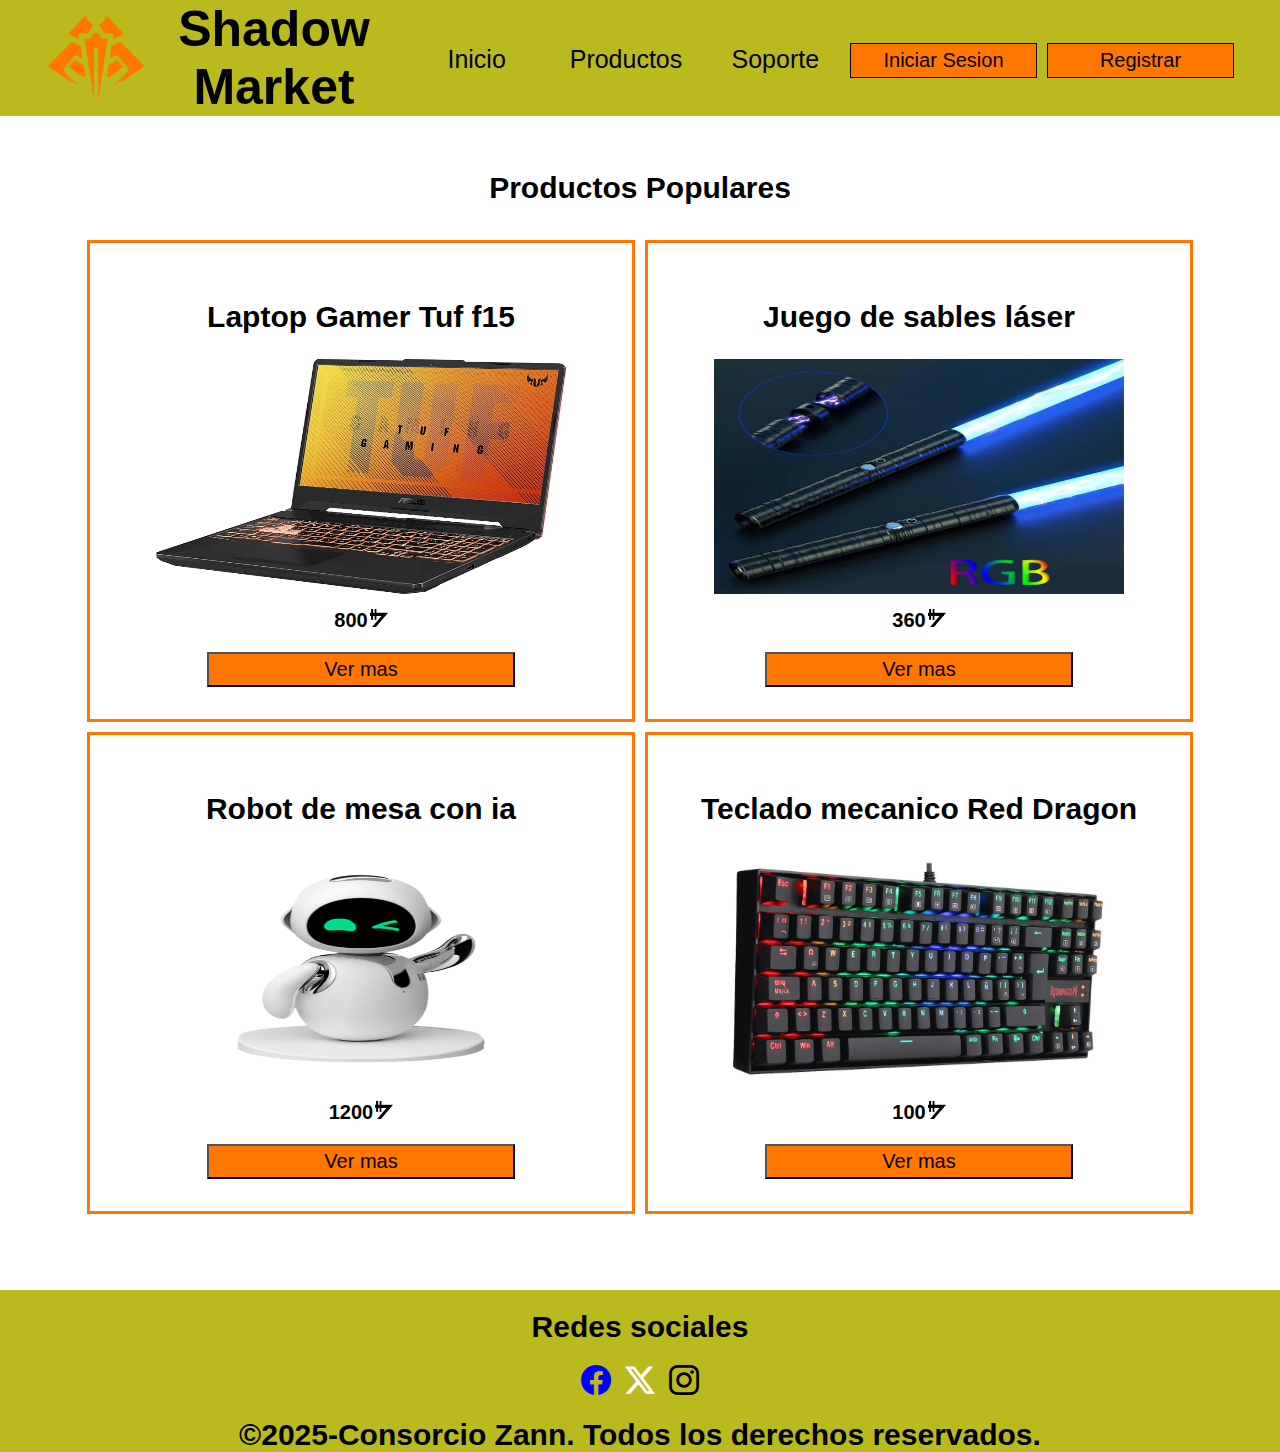
<file: index.html>
<!DOCTYPE html>
<html lang="es">

<head>
    <meta charset="UTF-8">
    <meta name="viewport" content="width=device-width, initial-scale=1.0">
    <meta name="Author" content="Jorge Angelo Rodriguez Lazarte">
    <link rel="stylesheet" href="https://cdn.jsdelivr.net/npm/bootstrap-icons@1.13.1/font/bootstrap-icons.min.css">
    <link rel="stylesheet" href="css/lienzo.css">
    <link rel="stylesheet" href="css/header.css">
    <link rel="stylesheet" href="css/principal.css">
    <link rel="stylesheet" href="css/footer.css">
    <title>Tienda</title>
</head>

<body>
    <main>
        <header>
            <nav class="menu">
                <h1>Shadow Market</h1>
                <img src="imagenes/logo.webp" alt="logo" class="zann">
                <label for="menu-switch" class="hamburguesa">
                    <i class="bi bi-list"></i>
                </label>
                <input type="checkbox" id="menu-switch">
                <ul class="menu-lista">
                    <li><a href="">Inicio</a></li>
                    <li><a href="productos.html">Productos</a></li>
                    <li><a href="soporte.html">Soporte</a></li>
                </ul>
                <div class="botones-nav">
                    <input type="button" class="iniciar" value="Iniciar Sesion">
                    <input type="button" class="registrar" value="Registrar">
                </div>
            </nav>
        </header>
        <section class="principal">
            <h2>Productos Populares</h2>
            <article class="productos">
                <h2>Laptop Gamer Tuf f15</h2>
                <img src="imagenes/tuf.jpg" alt="laptop1" class="img-producto">
                <div class="precio">
                    <p>800</p>
                    <img src="imagenes/credito.png" alt="credito" class="credito">
                </div>
                <a href="producto1.html"><button class="ver-mas">Ver mas</button></a>
            </article>
            <article class="productos">
                <h2>Juego de sables láser</h2>
                <img src="imagenes/sables.jpg" alt="sables1" class="img-producto">
                <div class="precio">
                    <p>360</p>
                    <img src="imagenes/credito.png" alt="credito" class="credito">
                </div>
                <a href="producto2.html"><button class="ver-mas">Ver mas</button></a>
            </article>
            <article class="productos">
                <h2>Robot de mesa con ia</h2>
                <img src="imagenes/robot-mesa.jpg" alt="robot1" class="img-producto">
                <div class="precio">
                    <p>1200</p>
                    <img src="imagenes/credito.png" alt="credito" class="credito">
                </div>
                <a href="producto3.html"><button class="ver-mas">Ver mas</button></a>
            </article>
            <article class="productos">
                <h2>Teclado mecanico Red Dragon</h2>
                <img src="imagenes/teclado.jpg" alt="teclado1" class="img-producto">
                <div class="precio">
                    <p>100</p>
                    <img src="imagenes/credito.png" alt="credito" class="credito">
                </div>
                <a href="producto4.html"><button class="ver-mas">Ver mas</button></a>
            </article>
        </section>
    </main>
    <footer>
        <p>Redes sociales</p>
        <div class="redes">
            <a href="https://www.facebook.com/"><i class="bi bi-facebook" id="facebook"></i></a>
            <a href="https://x.com/home"><i class="bi bi-twitter-x" id="twiter"></i></a>
            <a href="https://www.instagram.com/"><i class="bi bi-instagram" id="insta"></i></a>
        </div>
        <p>
            ©2025-Consorcio Zann. Todos los derechos reservados.
        </p>
    </footer>
</body>

</html>
</file>
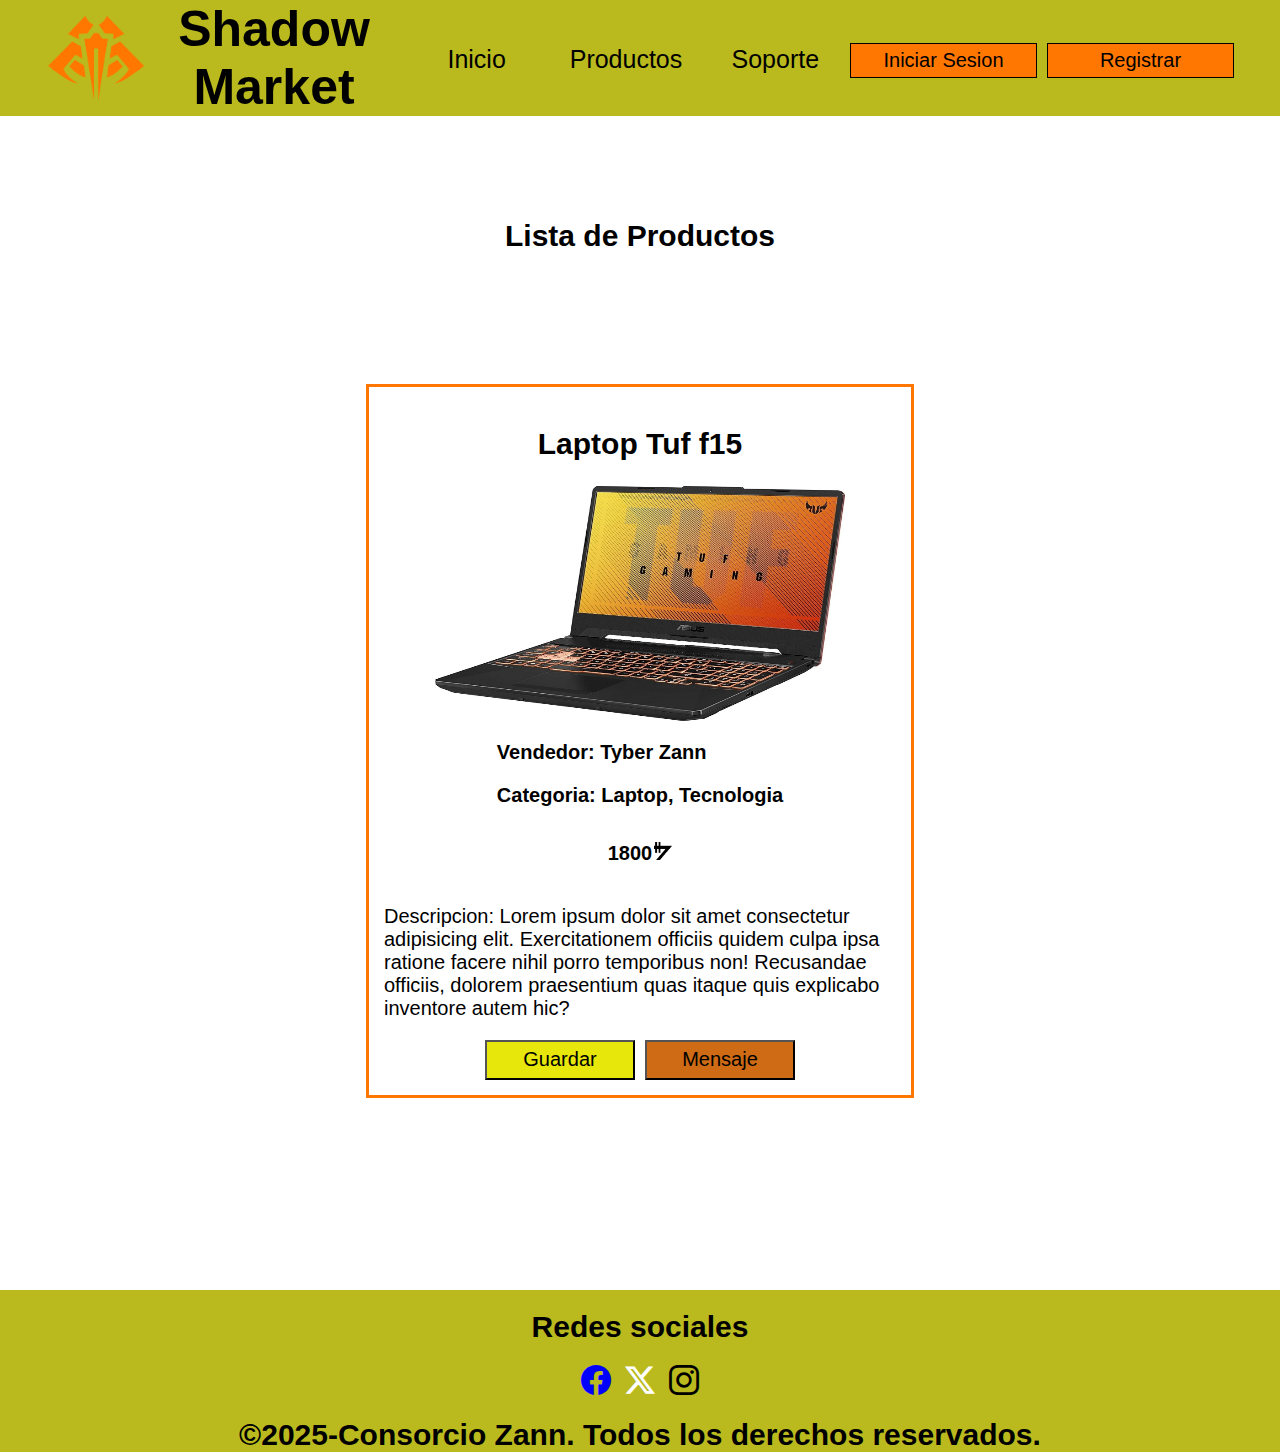
<file: producto1.html>
<!DOCTYPE html>
<html lang="es">

<head>
    <meta charset="UTF-8">
    <meta name="viewport" content="width=device-width, initial-scale=1.0">
    <meta name="Author" content="Jorge Angelo Rodriguez Lazarte">
    <link rel="stylesheet" href="https://cdn.jsdelivr.net/npm/bootstrap-icons@1.13.1/font/bootstrap-icons.min.css">
    <link rel="stylesheet" href="css/lienzo.css">
    <link rel="stylesheet" href="css/header.css">
    <link rel="stylesheet" href="css/principal.css">
    <link rel="stylesheet" href="css/footer.css">
    <link rel="stylesheet" href="css/vista-individual.css">
    <title>Tienda</title>
</head>

<body>
    <main>
        <header>
            <nav class="menu">
                <h1>Shadow Market</h1>
                <img src="imagenes/logo.webp" alt="logo" class="zann">
                <label for="menu-switch" class="hamburguesa">
                    <i class="bi bi-list"></i>
                </label>
                <input type="checkbox" id="menu-switch">
                <ul class="menu-lista">
                    <li><a href="index.html">Inicio</a></li>
                    <li><a href="productos.html">Productos</a></li>
                    <li><a href="soporte.html">Soporte</a></li>
                </ul>
                <div class="botones-nav">
                    <input type="button" class="iniciar" value="Iniciar Sesion">
                    <input type="button" class="registrar" value="Registrar">
                </div>
            </nav>
        </header>
        <section class="principal">
            <h2>Lista de Productos</h2>
            <article class="productos">
                <h2>Laptop Tuf f15</h2>
                <img src="imagenes/tuf.jpg" alt="laptop1" class="img-producto">
                <div>
                    <p class="autor">Vendedor: Tyber Zann</p>
                    <p class="categoria">Categoria: Laptop, Tecnologia</p>
                </div>
                <div class="precio">
                    <p>1800</p>
                    <img src="imagenes/credito.png" alt="credito" class="credito">
                </div>
                <p class="descripcion">
                    Descripcion: Lorem ipsum dolor sit amet consectetur adipisicing elit. Exercitationem officiis
                    quidem culpa ipsa ratione facere nihil porro temporibus non! Recusandae officiis, dolorem
                    praesentium quas itaque quis explicabo inventore autem hic?
                </p>
                <div class="botones-producto">
                    <button class="btn-save">Guardar</button>
                    <button class="btn-msg">Mensaje</button>
                </div>
            </article>

        </section>
    </main>
    <footer>
        <p>Redes sociales</p>
        <div class="redes">
            <a href="https://www.facebook.com/"><i class="bi bi-facebook" id="facebook"></i></a>
            <a href="https://x.com/home"><i class="bi bi-twitter-x" id="twiter"></i></a>
            <a href="https://www.instagram.com/"><i class="bi bi-instagram" id="insta"></i></a>
        </div>
        <p>
            ©2025-Consorcio Zann. Todos los derechos reservados.
        </p>
    </footer>
</body>

</html>
</file>
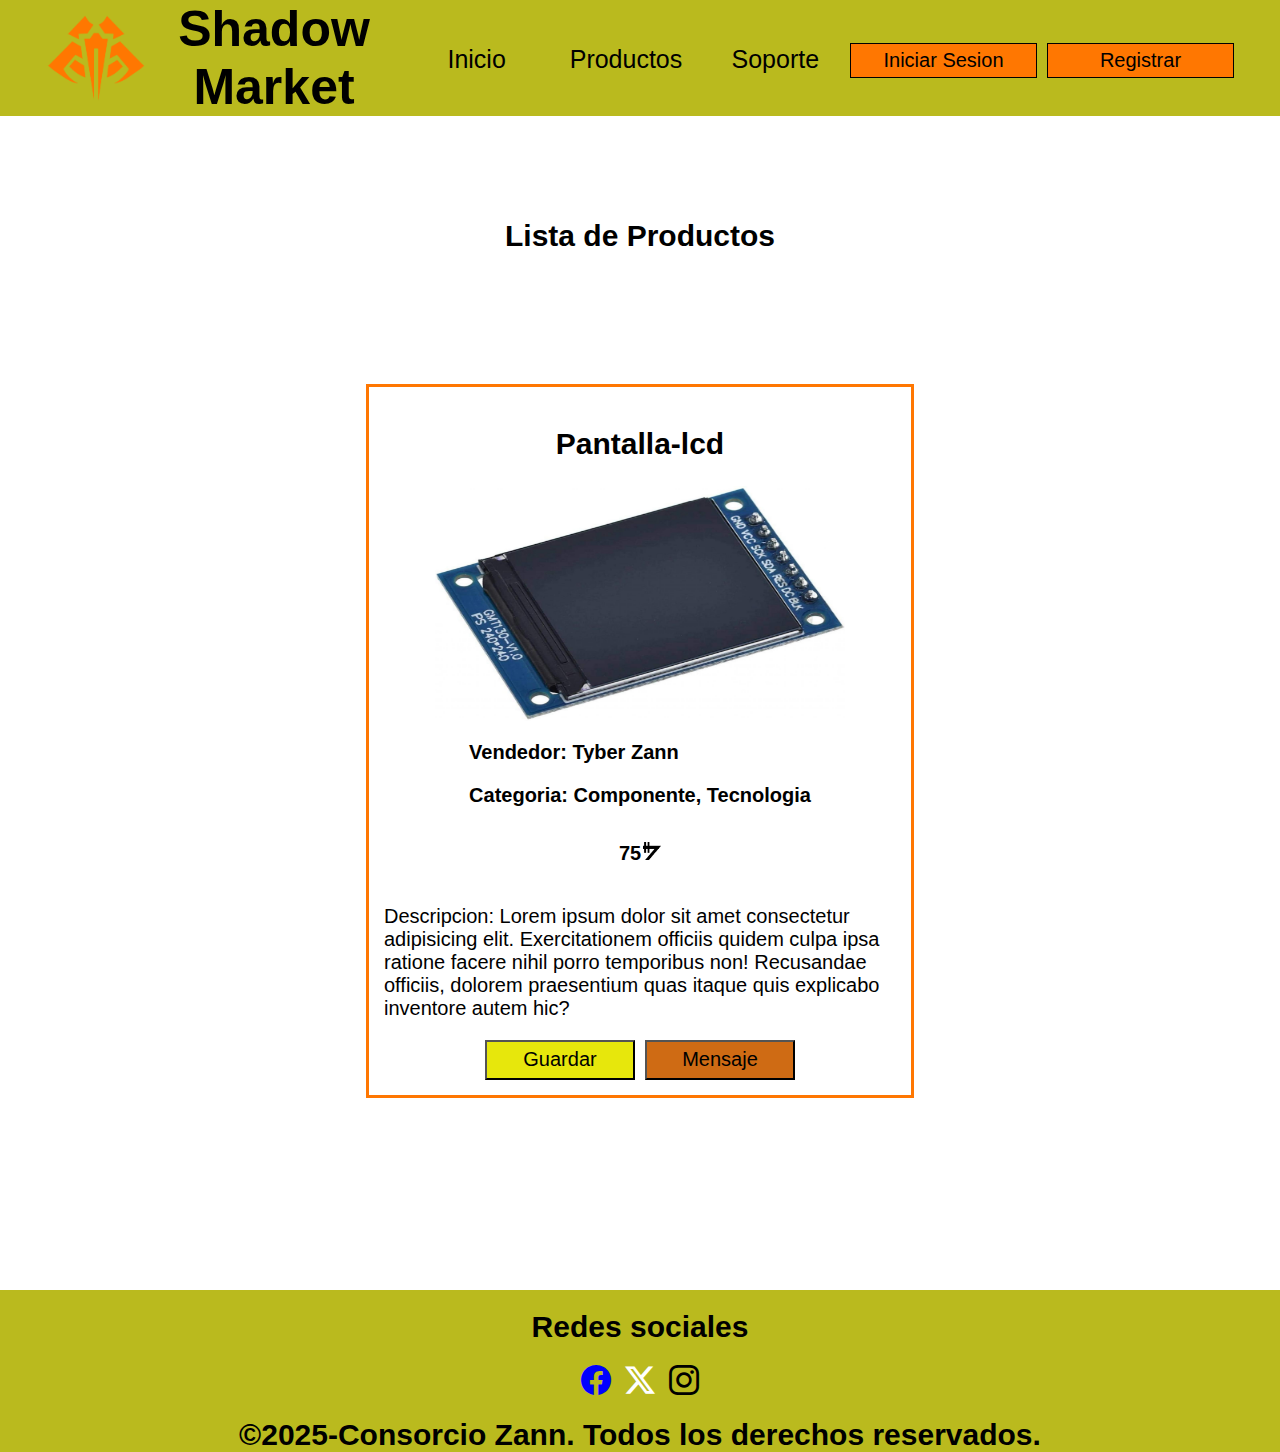
<file: producto10.html>
<!DOCTYPE html>
<html lang="es">

<head>
    <meta charset="UTF-8">
    <meta name="viewport" content="width=device-width, initial-scale=1.0">
    <meta name="Author" content="Jorge Angelo Rodriguez Lazarte">
    <link rel="stylesheet" href="https://cdn.jsdelivr.net/npm/bootstrap-icons@1.13.1/font/bootstrap-icons.min.css">
    <link rel="stylesheet" href="css/lienzo.css">
    <link rel="stylesheet" href="css/header.css">
    <link rel="stylesheet" href="css/principal.css">
    <link rel="stylesheet" href="css/footer.css">
    <link rel="stylesheet" href="css/vista-individual.css">
    <title>Tienda</title>
</head>

<body>
    <main>
        <header>
            <nav class="menu">
                <h1>Shadow Market</h1>
                <img src="imagenes/logo.webp" alt="logo" class="zann">
                <label for="menu-switch" class="hamburguesa">
                    <i class="bi bi-list"></i>
                </label>
                <input type="checkbox" id="menu-switch">
                <ul class="menu-lista">
                    <li><a href="index.html">Inicio</a></li>
                    <li><a href="productos.html">Productos</a></li>
                    <li><a href="soporte.html">Soporte</a></li>
                </ul>
                <div class="botones-nav">
                    <input type="button" class="iniciar" value="Iniciar Sesion">
                    <input type="button" class="registrar" value="Registrar">
                </div>
            </nav>
        </header>
        <section class="principal">
            <h2>Lista de Productos</h2>
            <article class="productos">
                <h2>Pantalla-lcd</h2>
                <img src="imagenes/pantalla-lcd.jpg" alt="pantalla1" class="img-producto">
                <div>
                    <p class="autor">Vendedor: Tyber Zann</p>
                    <p class="categoria">Categoria: Componente, Tecnologia</p>
                </div>
                <div class="precio">
                    <p>75</p>
                    <img src="imagenes/credito.png" alt="credito" class="credito">
                </div>
                <p class="descripcion">
                    Descripcion: Lorem ipsum dolor sit amet consectetur adipisicing elit. Exercitationem officiis
                    quidem culpa ipsa ratione facere nihil porro temporibus non! Recusandae officiis, dolorem
                    praesentium quas itaque quis explicabo inventore autem hic?
                </p>
                <div class="botones-producto">
                    <button class="btn-save">Guardar</button>
                    <button class="btn-msg">Mensaje</button>
                </div>
            </article>

        </section>
    </main>
    <footer>
        <p>Redes sociales</p>
        <div class="redes">
            <a href="https://www.facebook.com/"><i class="bi bi-facebook" id="facebook"></i></a>
            <a href="https://x.com/home"><i class="bi bi-twitter-x" id="twiter"></i></a>
            <a href="https://www.instagram.com/"><i class="bi bi-instagram" id="insta"></i></a>
        </div>
        <p>
            ©2025-Consorcio Zann. Todos los derechos reservados.
        </p>
    </footer>
</body>

</html>
</file>
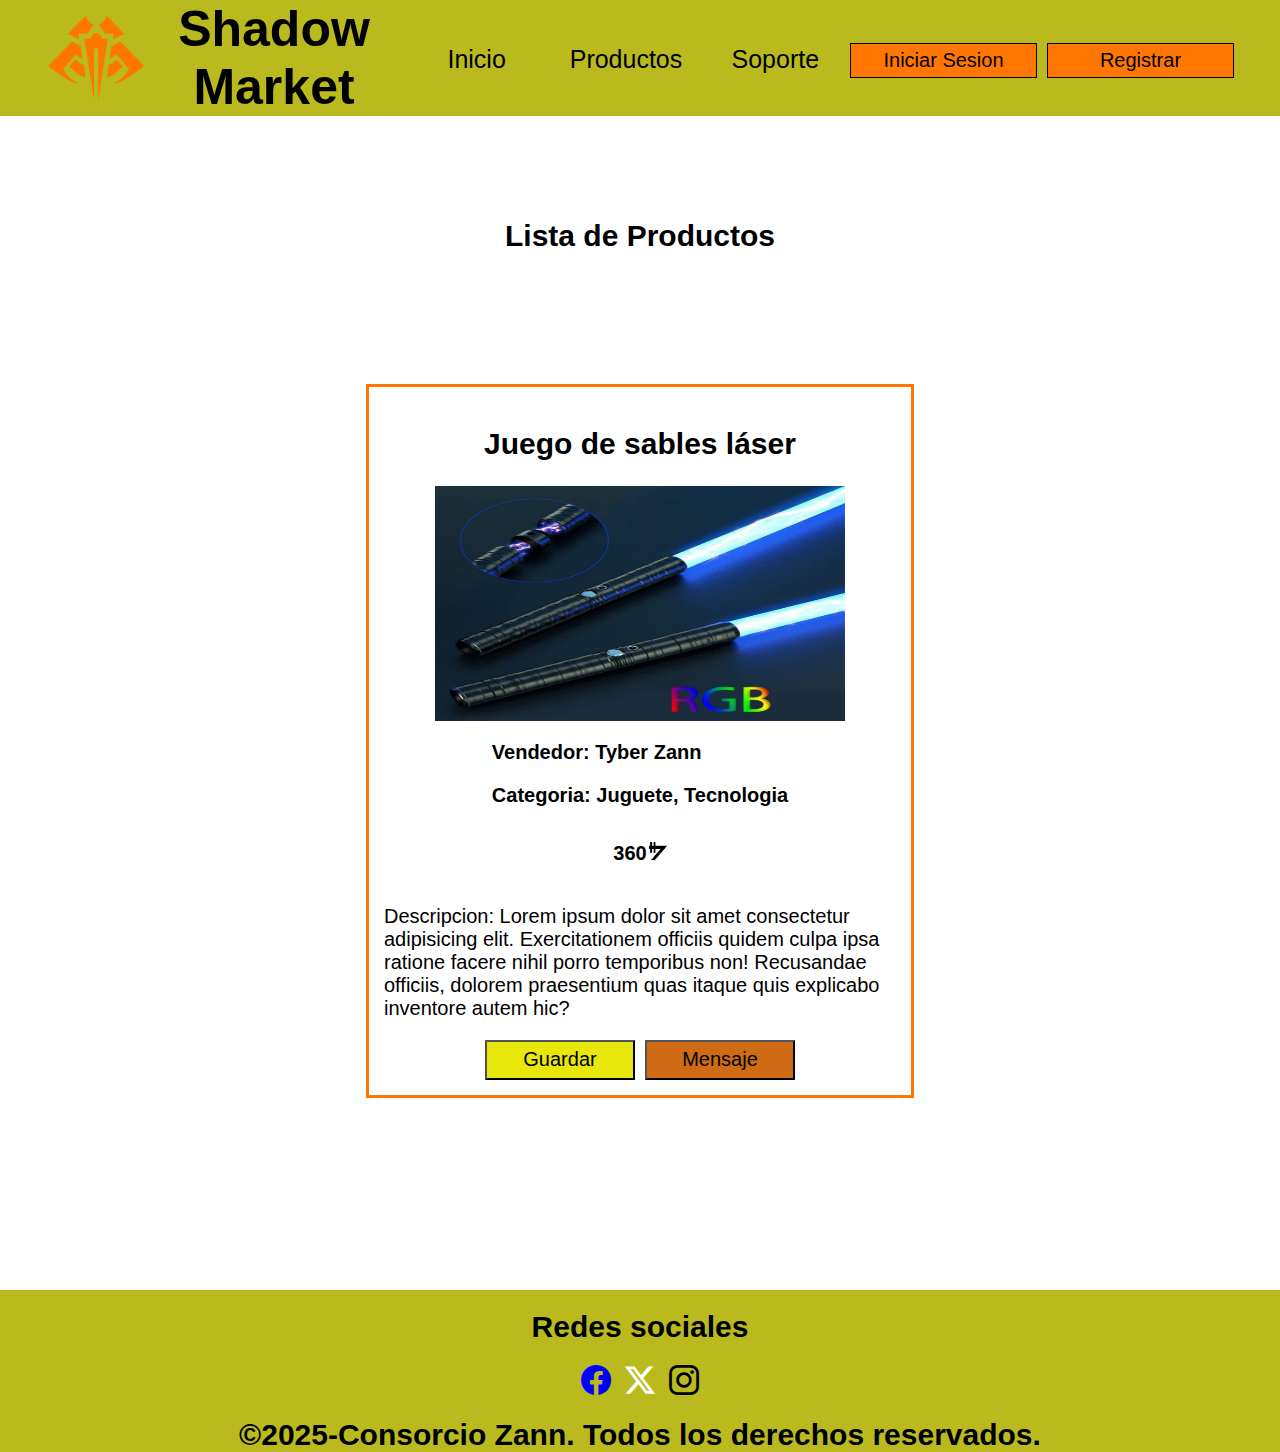
<file: producto2.html>
<!DOCTYPE html>
<html lang="es">

<head>
    <meta charset="UTF-8">
    <meta name="viewport" content="width=device-width, initial-scale=1.0">
    <meta name="Author" content="Jorge Angelo Rodriguez Lazarte">
    <link rel="stylesheet" href="https://cdn.jsdelivr.net/npm/bootstrap-icons@1.13.1/font/bootstrap-icons.min.css">
    <link rel="stylesheet" href="css/lienzo.css">
    <link rel="stylesheet" href="css/header.css">
    <link rel="stylesheet" href="css/principal.css">
    <link rel="stylesheet" href="css/footer.css">
    <link rel="stylesheet" href="css/vista-individual.css">
    <title>Tienda</title>
</head>

<body>
    <main>
        <header>
            <nav class="menu">
                <h1>Shadow Market</h1>
                <img src="imagenes/logo.webp" alt="logo" class="zann">
                <label for="menu-switch" class="hamburguesa">
                    <i class="bi bi-list"></i>
                </label>
                <input type="checkbox" id="menu-switch">
                <ul class="menu-lista">
                    <li><a href="index.html">Inicio</a></li>
                    <li><a href="productos.html">Productos</a></li>
                    <li><a href="soporte.html">Soporte</a></li>
                </ul>
                <div class="botones-nav">
                    <input type="button" class="iniciar" value="Iniciar Sesion">
                    <input type="button" class="registrar" value="Registrar">
                </div>
            </nav>
        </header>
        <section class="principal">
            <h2>Lista de Productos</h2>
            <article class="productos">
                <h2>Juego de sables láser</h2>
                <img src="imagenes/sables.jpg" alt="sables1" class="img-producto">
                <div>
                    <p class="autor">Vendedor: Tyber Zann</p>
                    <p class="categoria">Categoria: Juguete, Tecnologia</p>
                </div>
                <div class="precio">
                    <p>360</p>
                    <img src="imagenes/credito.png" alt="credito" class="credito">
                </div>
                <p class="descripcion">
                    Descripcion: Lorem ipsum dolor sit amet consectetur adipisicing elit. Exercitationem officiis
                    quidem culpa ipsa ratione facere nihil porro temporibus non! Recusandae officiis, dolorem
                    praesentium quas itaque quis explicabo inventore autem hic?
                </p>
                <div class="botones-producto">
                    <button class="btn-save">Guardar</button>
                    <button class="btn-msg">Mensaje</button>
                </div>
            </article>

        </section>
    </main>
    <footer>
        <p>Redes sociales</p>
        <div class="redes">
            <a href="https://www.facebook.com/"><i class="bi bi-facebook" id="facebook"></i></a>
            <a href="https://x.com/home"><i class="bi bi-twitter-x" id="twiter"></i></a>
            <a href="https://www.instagram.com/"><i class="bi bi-instagram" id="insta"></i></a>
        </div>
        <p>
            ©2025-Consorcio Zann. Todos los derechos reservados.
        </p>
    </footer>
</body>

</html>
</file>
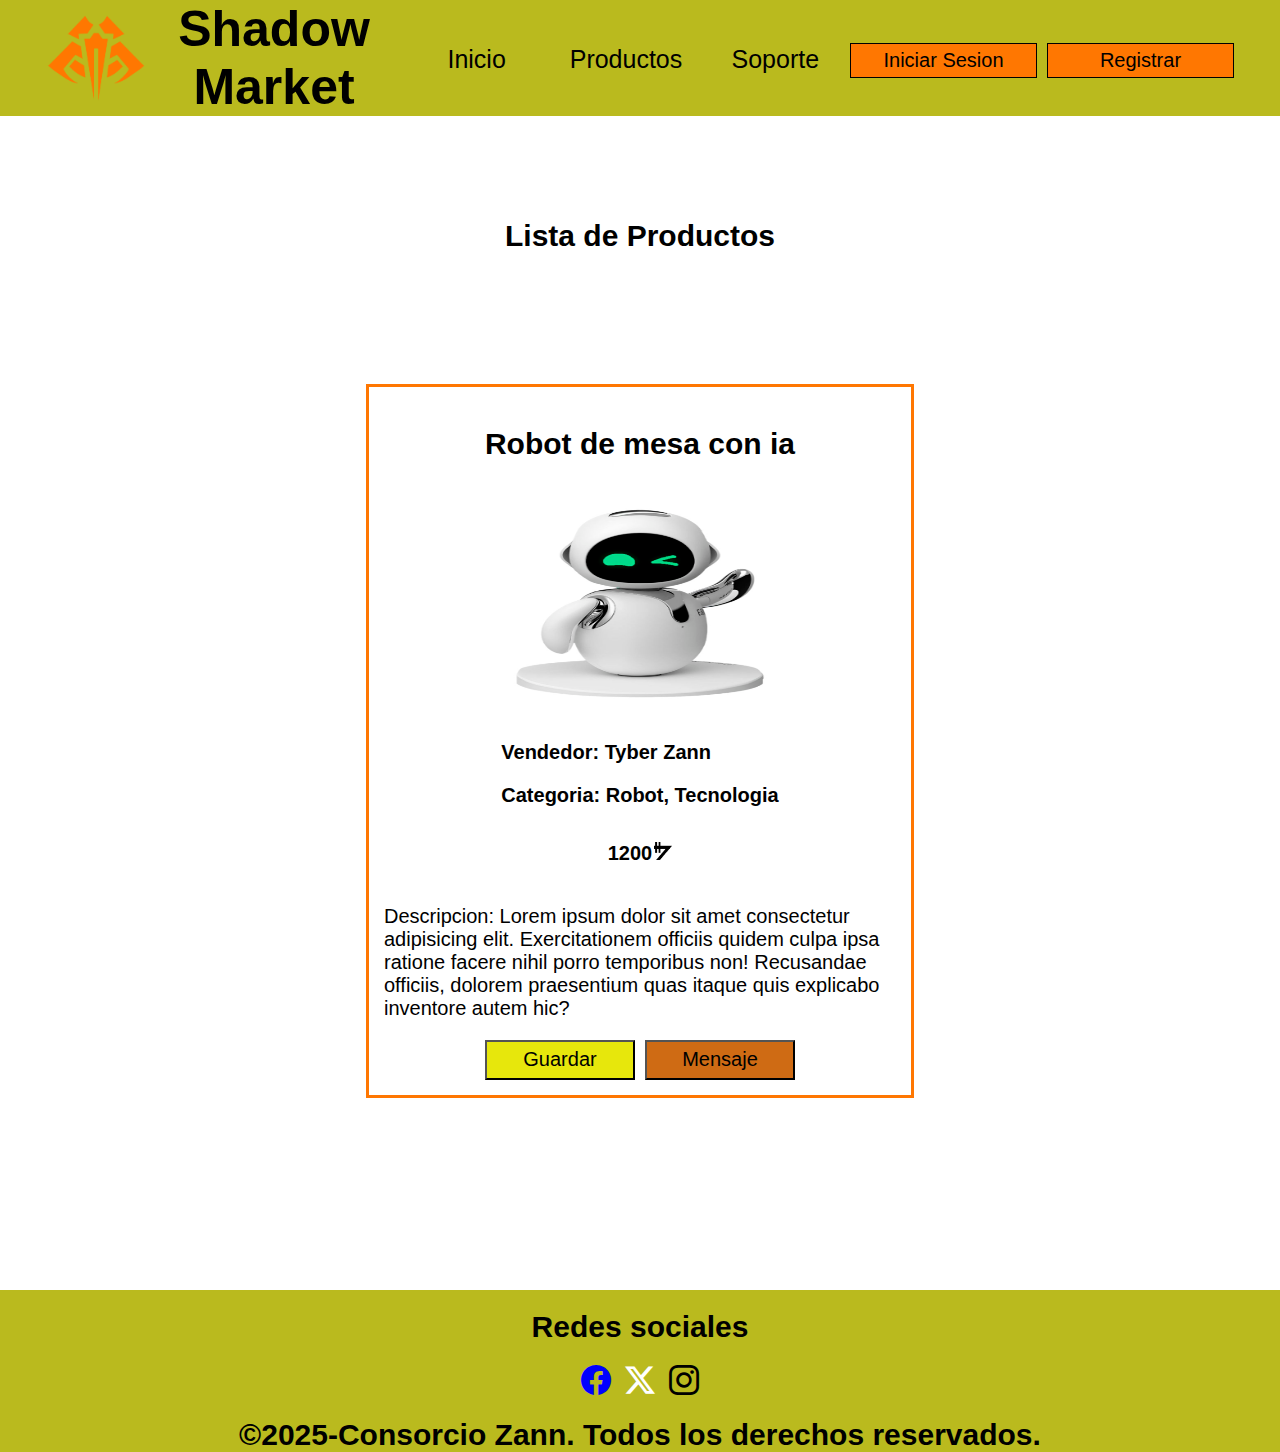
<file: producto3.html>
<!DOCTYPE html>
<html lang="es">

<head>
    <meta charset="UTF-8">
    <meta name="viewport" content="width=device-width, initial-scale=1.0">
    <meta name="Author" content="Jorge Angelo Rodriguez Lazarte">
    <link rel="stylesheet" href="https://cdn.jsdelivr.net/npm/bootstrap-icons@1.13.1/font/bootstrap-icons.min.css">
    <link rel="stylesheet" href="css/lienzo.css">
    <link rel="stylesheet" href="css/header.css">
    <link rel="stylesheet" href="css/principal.css">
    <link rel="stylesheet" href="css/footer.css">
    <link rel="stylesheet" href="css/vista-individual.css">
    <title>Tienda</title>
</head>

<body>
    <main>
        <header>
            <nav class="menu">
                <h1>Shadow Market</h1>
                <img src="imagenes/logo.webp" alt="logo" class="zann">
                <label for="menu-switch" class="hamburguesa">
                    <i class="bi bi-list"></i>
                </label>
                <input type="checkbox" id="menu-switch">
                <ul class="menu-lista">
                    <li><a href="index.html">Inicio</a></li>
                    <li><a href="productos.html">Productos</a></li>
                    <li><a href="soporte.html">Soporte</a></li>
                </ul>
                <div class="botones-nav">
                    <input type="button" class="iniciar" value="Iniciar Sesion">
                    <input type="button" class="registrar" value="Registrar">
                </div>
            </nav>
        </header>
        <section class="principal">
            <h2>Lista de Productos</h2>
            <article class="productos">
                <h2>Robot de mesa con ia</h2>
                <img src="imagenes/robot-mesa.jpg" alt="robot1" class="img-producto">
                <div>
                    <p class="autor">Vendedor: Tyber Zann</p>
                    <p class="categoria">Categoria: Robot, Tecnologia</p>
                </div>
                <div class="precio">
                    <p>1200</p>
                    <img src="imagenes/credito.png" alt="credito" class="credito">
                </div>
                <p class="descripcion">
                    Descripcion: Lorem ipsum dolor sit amet consectetur adipisicing elit. Exercitationem officiis
                    quidem culpa ipsa ratione facere nihil porro temporibus non! Recusandae officiis, dolorem
                    praesentium quas itaque quis explicabo inventore autem hic?
                </p>
                <div class="botones-producto">
                    <button class="btn-save">Guardar</button>
                    <button class="btn-msg">Mensaje</button>
                </div>
            </article>

        </section>
    </main>
    <footer>
        <p>Redes sociales</p>
        <div class="redes">
            <a href="https://www.facebook.com/"><i class="bi bi-facebook" id="facebook"></i></a>
            <a href="https://x.com/home"><i class="bi bi-twitter-x" id="twiter"></i></a>
            <a href="https://www.instagram.com/"><i class="bi bi-instagram" id="insta"></i></a>
        </div>
        <p>
            ©2025-Consorcio Zann. Todos los derechos reservados.
        </p>
    </footer>
</body>

</html>
</file>
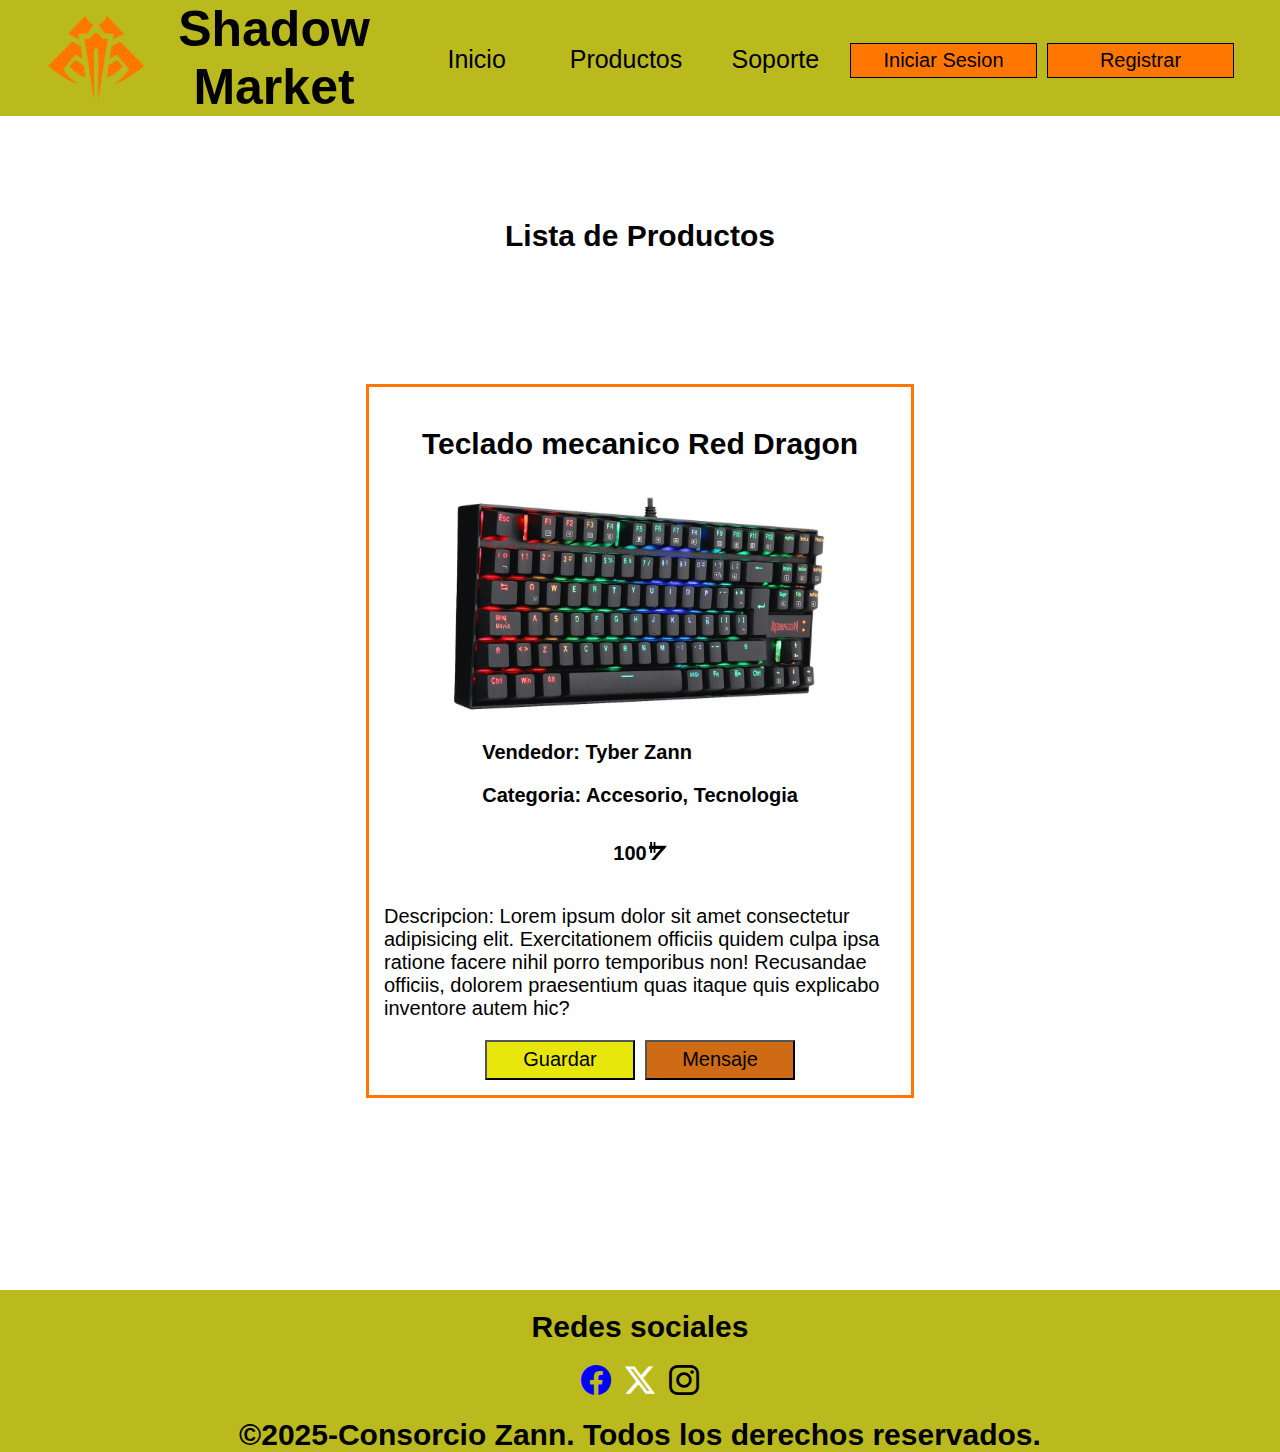
<file: producto4.html>
<!DOCTYPE html>
<html lang="es">

<head>
    <meta charset="UTF-8">
    <meta name="viewport" content="width=device-width, initial-scale=1.0">
    <meta name="Author" content="Jorge Angelo Rodriguez Lazarte">
    <link rel="stylesheet" href="https://cdn.jsdelivr.net/npm/bootstrap-icons@1.13.1/font/bootstrap-icons.min.css">
    <link rel="stylesheet" href="css/lienzo.css">
    <link rel="stylesheet" href="css/header.css">
    <link rel="stylesheet" href="css/principal.css">
    <link rel="stylesheet" href="css/footer.css">
    <link rel="stylesheet" href="css/vista-individual.css">
    <title>Tienda</title>
</head>

<body>
    <main>
        <header>
            <nav class="menu">
                <h1>Shadow Market</h1>
                <img src="imagenes/logo.webp" alt="logo" class="zann">
                <label for="menu-switch" class="hamburguesa">
                    <i class="bi bi-list"></i>
                </label>
                <input type="checkbox" id="menu-switch">
                <ul class="menu-lista">
                    <li><a href="index.html">Inicio</a></li>
                    <li><a href="productos.html">Productos</a></li>
                    <li><a href="soporte.html">Soporte</a></li>
                </ul>
                <div class="botones-nav">
                    <input type="button" class="iniciar" value="Iniciar Sesion">
                    <input type="button" class="registrar" value="Registrar">
                </div>
            </nav>
        </header>
        <section class="principal">
            <h2>Lista de Productos</h2>
            <article class="productos">
                <h2>Teclado mecanico Red Dragon</h2>
                <img src="imagenes/teclado.jpg" alt="teclado1" class="img-producto">
                <div>
                    <p class="autor">Vendedor: Tyber Zann</p>
                    <p class="categoria">Categoria: Accesorio, Tecnologia</p>
                </div>
                <div class="precio">
                    <p>100</p>
                    <img src="imagenes/credito.png" alt="credito" class="credito">
                </div>
                <p class="descripcion">
                    Descripcion: Lorem ipsum dolor sit amet consectetur adipisicing elit. Exercitationem officiis
                    quidem culpa ipsa ratione facere nihil porro temporibus non! Recusandae officiis, dolorem
                    praesentium quas itaque quis explicabo inventore autem hic?
                </p>
                <div class="botones-producto">
                    <button class="btn-save">Guardar</button>
                    <button class="btn-msg">Mensaje</button>
                </div>
            </article>

        </section>
    </main>
    <footer>
        <p>Redes sociales</p>
        <div class="redes">
            <a href="https://www.facebook.com/"><i class="bi bi-facebook" id="facebook"></i></a>
            <a href="https://x.com/home"><i class="bi bi-twitter-x" id="twiter"></i></a>
            <a href="https://www.instagram.com/"><i class="bi bi-instagram" id="insta"></i></a>
        </div>
        <p>
            ©2025-Consorcio Zann. Todos los derechos reservados.
        </p>
    </footer>
</body>

</html>
</file>
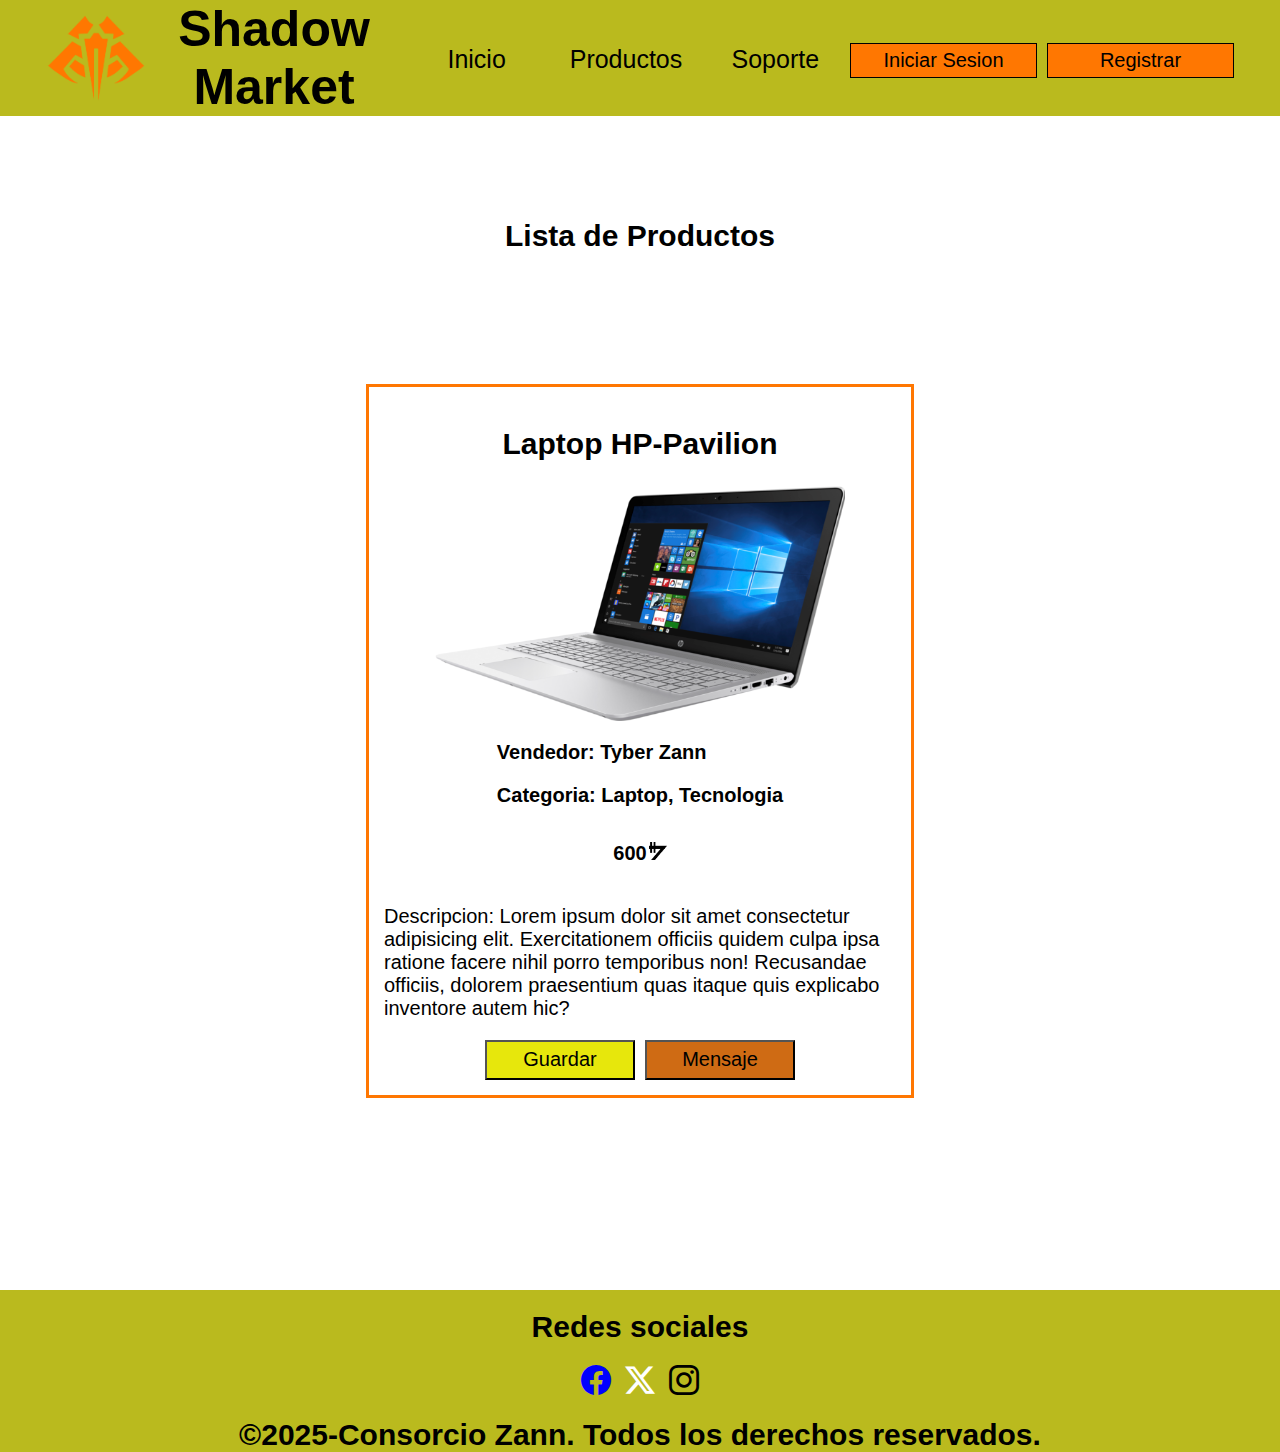
<file: producto5.html>
<!DOCTYPE html>
<html lang="es">

<head>
    <meta charset="UTF-8">
    <meta name="viewport" content="width=device-width, initial-scale=1.0">
    <meta name="Author" content="Jorge Angelo Rodriguez Lazarte">
    <link rel="stylesheet" href="https://cdn.jsdelivr.net/npm/bootstrap-icons@1.13.1/font/bootstrap-icons.min.css">
    <link rel="stylesheet" href="css/lienzo.css">
    <link rel="stylesheet" href="css/header.css">
    <link rel="stylesheet" href="css/principal.css">
    <link rel="stylesheet" href="css/footer.css">
    <link rel="stylesheet" href="css/vista-individual.css">
    <title>Tienda</title>
</head>

<body>
    <main>
        <header>
            <nav class="menu">
                <h1>Shadow Market</h1>
                <img src="imagenes/logo.webp" alt="logo" class="zann">
                <label for="menu-switch" class="hamburguesa">
                    <i class="bi bi-list"></i>
                </label>
                <input type="checkbox" id="menu-switch">
                <ul class="menu-lista">
                    <li><a href="index.html">Inicio</a></li>
                    <li><a href="productos.html">Productos</a></li>
                    <li><a href="soporte.html">Soporte</a></li>
                </ul>
                <div class="botones-nav">
                    <input type="button" class="iniciar" value="Iniciar Sesion">
                    <input type="button" class="registrar" value="Registrar">
                </div>
            </nav>
        </header>
        <section class="principal">
            <h2>Lista de Productos</h2>
            <article class="productos">
                <h2>Laptop HP-Pavilion</h2>
                <img src="imagenes/hp-pavilion.png" alt="laptop2" class="img-producto">
                <div>
                    <p class="autor">Vendedor: Tyber Zann</p>
                    <p class="categoria">Categoria: Laptop, Tecnologia</p>
                </div>
                <div class="precio">
                    <p>600</p>
                    <img src="imagenes/credito.png" alt="credito" class="credito">
                </div>
                <p class="descripcion">
                    Descripcion: Lorem ipsum dolor sit amet consectetur adipisicing elit. Exercitationem officiis
                    quidem culpa ipsa ratione facere nihil porro temporibus non! Recusandae officiis, dolorem
                    praesentium quas itaque quis explicabo inventore autem hic?
                </p>
                <div class="botones-producto">
                    <button class="btn-save">Guardar</button>
                    <button class="btn-msg">Mensaje</button>
                </div>
            </article>

        </section>
    </main>
    <footer>
        <p>Redes sociales</p>
        <div class="redes">
            <a href="https://www.facebook.com/"><i class="bi bi-facebook" id="facebook"></i></a>
            <a href="https://x.com/home"><i class="bi bi-twitter-x" id="twiter"></i></a>
            <a href="https://www.instagram.com/"><i class="bi bi-instagram" id="insta"></i></a>
        </div>
        <p>
            ©2025-Consorcio Zann. Todos los derechos reservados.
        </p>
    </footer>
</body>

</html>
</file>
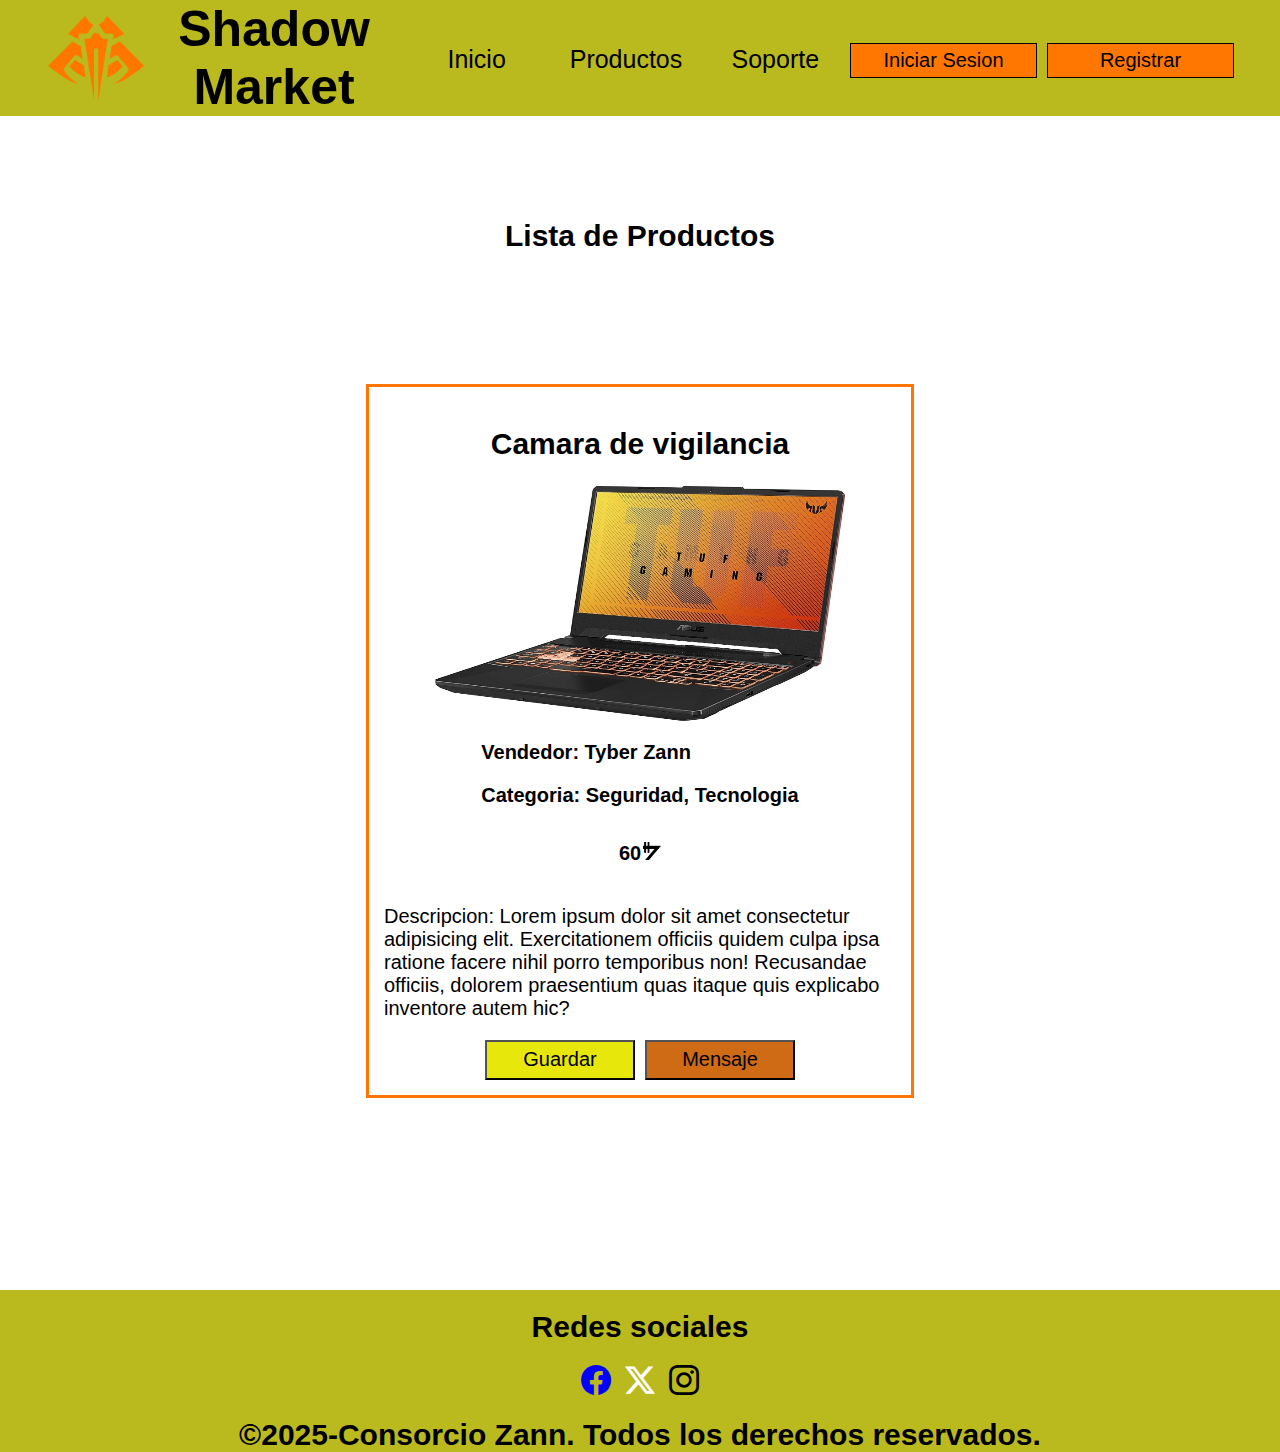
<file: producto6.html>
<!DOCTYPE html>
<html lang="es">

<head>
    <meta charset="UTF-8">
    <meta name="viewport" content="width=device-width, initial-scale=1.0">
    <meta name="Author" content="Jorge Angelo Rodriguez Lazarte">
    <link rel="stylesheet" href="https://cdn.jsdelivr.net/npm/bootstrap-icons@1.13.1/font/bootstrap-icons.min.css">
    <link rel="stylesheet" href="css/lienzo.css">
    <link rel="stylesheet" href="css/header.css">
    <link rel="stylesheet" href="css/principal.css">
    <link rel="stylesheet" href="css/footer.css">
    <link rel="stylesheet" href="css/vista-individual.css">
    <title>Tienda</title>
</head>

<body>
    <main>
        <header>
            <nav class="menu">
                <h1>Shadow Market</h1>
                <img src="imagenes/logo.webp" alt="logo" class="zann">
                <label for="menu-switch" class="hamburguesa">
                    <i class="bi bi-list"></i>
                </label>
                <input type="checkbox" id="menu-switch">
                <ul class="menu-lista">
                    <li><a href="index.html">Inicio</a></li>
                    <li><a href="productos.html">Productos</a></li>
                    <li><a href="soporte.html">Soporte</a></li>
                </ul>
                <div class="botones-nav">
                    <input type="button" class="iniciar" value="Iniciar Sesion">
                    <input type="button" class="registrar" value="Registrar">
                </div>
            </nav>
        </header>
        <section class="principal">
            <h2>Lista de Productos</h2>
            <article class="productos">
                <h2>Camara de vigilancia</h2>
                <img src="imagenes/tuf.jpg" alt="camara1" class="img-producto">
                <div>
                    <p class="autor">Vendedor: Tyber Zann</p>
                    <p class="categoria">Categoria: Seguridad, Tecnologia</p>
                </div>
                <div class="precio">
                    <p>60</p>
                    <img src="imagenes/credito.png" alt="credito" class="credito">
                </div>
                <p class="descripcion">
                    Descripcion: Lorem ipsum dolor sit amet consectetur adipisicing elit. Exercitationem officiis
                    quidem culpa ipsa ratione facere nihil porro temporibus non! Recusandae officiis, dolorem
                    praesentium quas itaque quis explicabo inventore autem hic?
                </p>
                <div class="botones-producto">
                    <button class="btn-save">Guardar</button>
                    <button class="btn-msg">Mensaje</button>
                </div>
            </article>

        </section>
    </main>
    <footer>
        <p>Redes sociales</p>
        <div class="redes">
            <a href="https://www.facebook.com/"><i class="bi bi-facebook" id="facebook"></i></a>
            <a href="https://x.com/home"><i class="bi bi-twitter-x" id="twiter"></i></a>
            <a href="https://www.instagram.com/"><i class="bi bi-instagram" id="insta"></i></a>
        </div>
        <p>
            ©2025-Consorcio Zann. Todos los derechos reservados.
        </p>
    </footer>
</body>

</html>
</file>
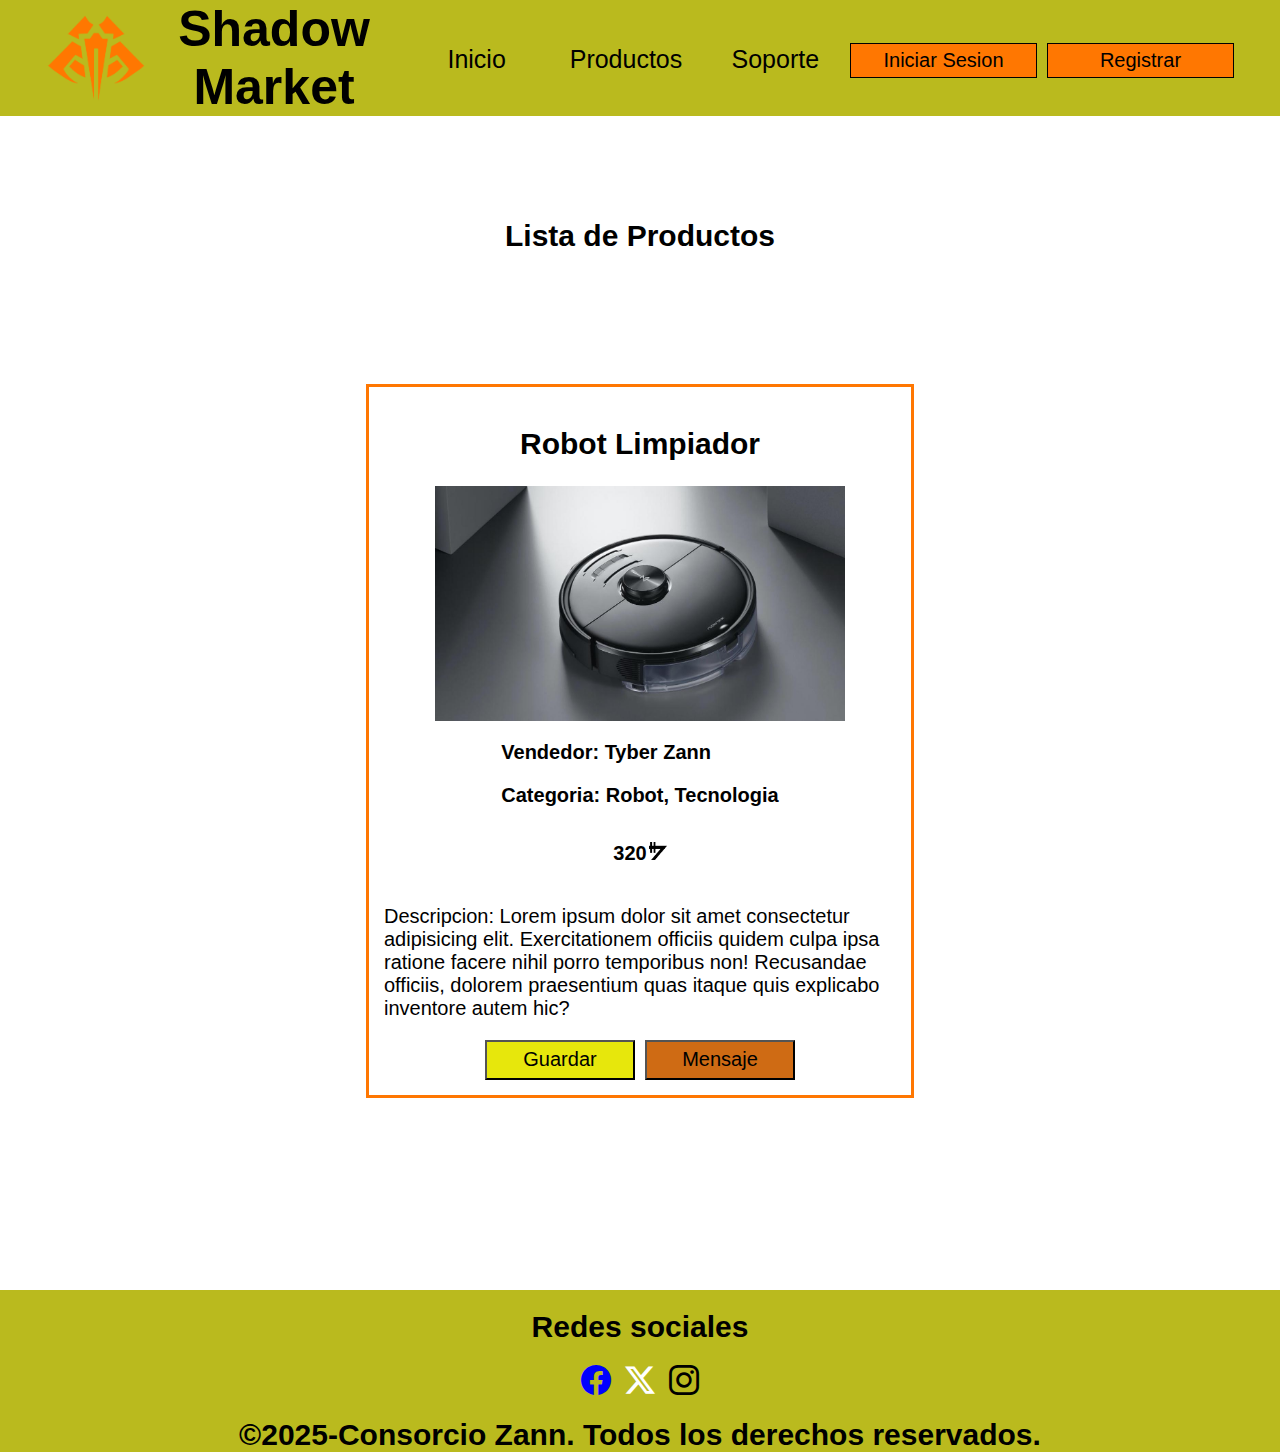
<file: producto7.html>
<!DOCTYPE html>
<html lang="es">

<head>
    <meta charset="UTF-8">
    <meta name="viewport" content="width=device-width, initial-scale=1.0">
    <meta name="Author" content="Jorge Angelo Rodriguez Lazarte">
    <link rel="stylesheet" href="https://cdn.jsdelivr.net/npm/bootstrap-icons@1.13.1/font/bootstrap-icons.min.css">
    <link rel="stylesheet" href="css/lienzo.css">
    <link rel="stylesheet" href="css/header.css">
    <link rel="stylesheet" href="css/principal.css">
    <link rel="stylesheet" href="css/footer.css">
    <link rel="stylesheet" href="css/vista-individual.css">
    <title>Tienda</title>
</head>

<body>
    <main>
        <header>
            <nav class="menu">
                <h1>Shadow Market</h1>
                <img src="imagenes/logo.webp" alt="logo" class="zann">
                <label for="menu-switch" class="hamburguesa">
                    <i class="bi bi-list"></i>
                </label>
                <input type="checkbox" id="menu-switch">
                <ul class="menu-lista">
                    <li><a href="index.html">Inicio</a></li>
                    <li><a href="productos.html">Productos</a></li>
                    <li><a href="soporte.html">Soporte</a></li>
                </ul>
                <div class="botones-nav">
                    <input type="button" class="iniciar" value="Iniciar Sesion">
                    <input type="button" class="registrar" value="Registrar">
                </div>
            </nav>
        </header>
        <section class="principal">
            <h2>Lista de Productos</h2>
            <article class="productos">
                <h2>Robot Limpiador</h2>
                <img src="imagenes/robot-limpiador.jpeg" alt="robot2" class="img-producto">
                <div>
                    <p class="autor">Vendedor: Tyber Zann</p>
                    <p class="categoria">Categoria: Robot, Tecnologia</p>
                </div>
                <div class="precio">
                    <p>320</p>
                    <img src="imagenes/credito.png" alt="credito" class="credito">
                </div>
                <p class="descripcion">
                    Descripcion: Lorem ipsum dolor sit amet consectetur adipisicing elit. Exercitationem officiis
                    quidem culpa ipsa ratione facere nihil porro temporibus non! Recusandae officiis, dolorem
                    praesentium quas itaque quis explicabo inventore autem hic?
                </p>
                <div class="botones-producto">
                    <button class="btn-save">Guardar</button>
                    <button class="btn-msg">Mensaje</button>
                </div>
            </article>

        </section>
    </main>
    <footer>
        <p>Redes sociales</p>
        <div class="redes">
            <a href="https://www.facebook.com/"><i class="bi bi-facebook" id="facebook"></i></a>
            <a href="https://x.com/home"><i class="bi bi-twitter-x" id="twiter"></i></a>
            <a href="https://www.instagram.com/"><i class="bi bi-instagram" id="insta"></i></a>
        </div>
        <p>
            ©2025-Consorcio Zann. Todos los derechos reservados.
        </p>
    </footer>
</body>

</html>
</file>
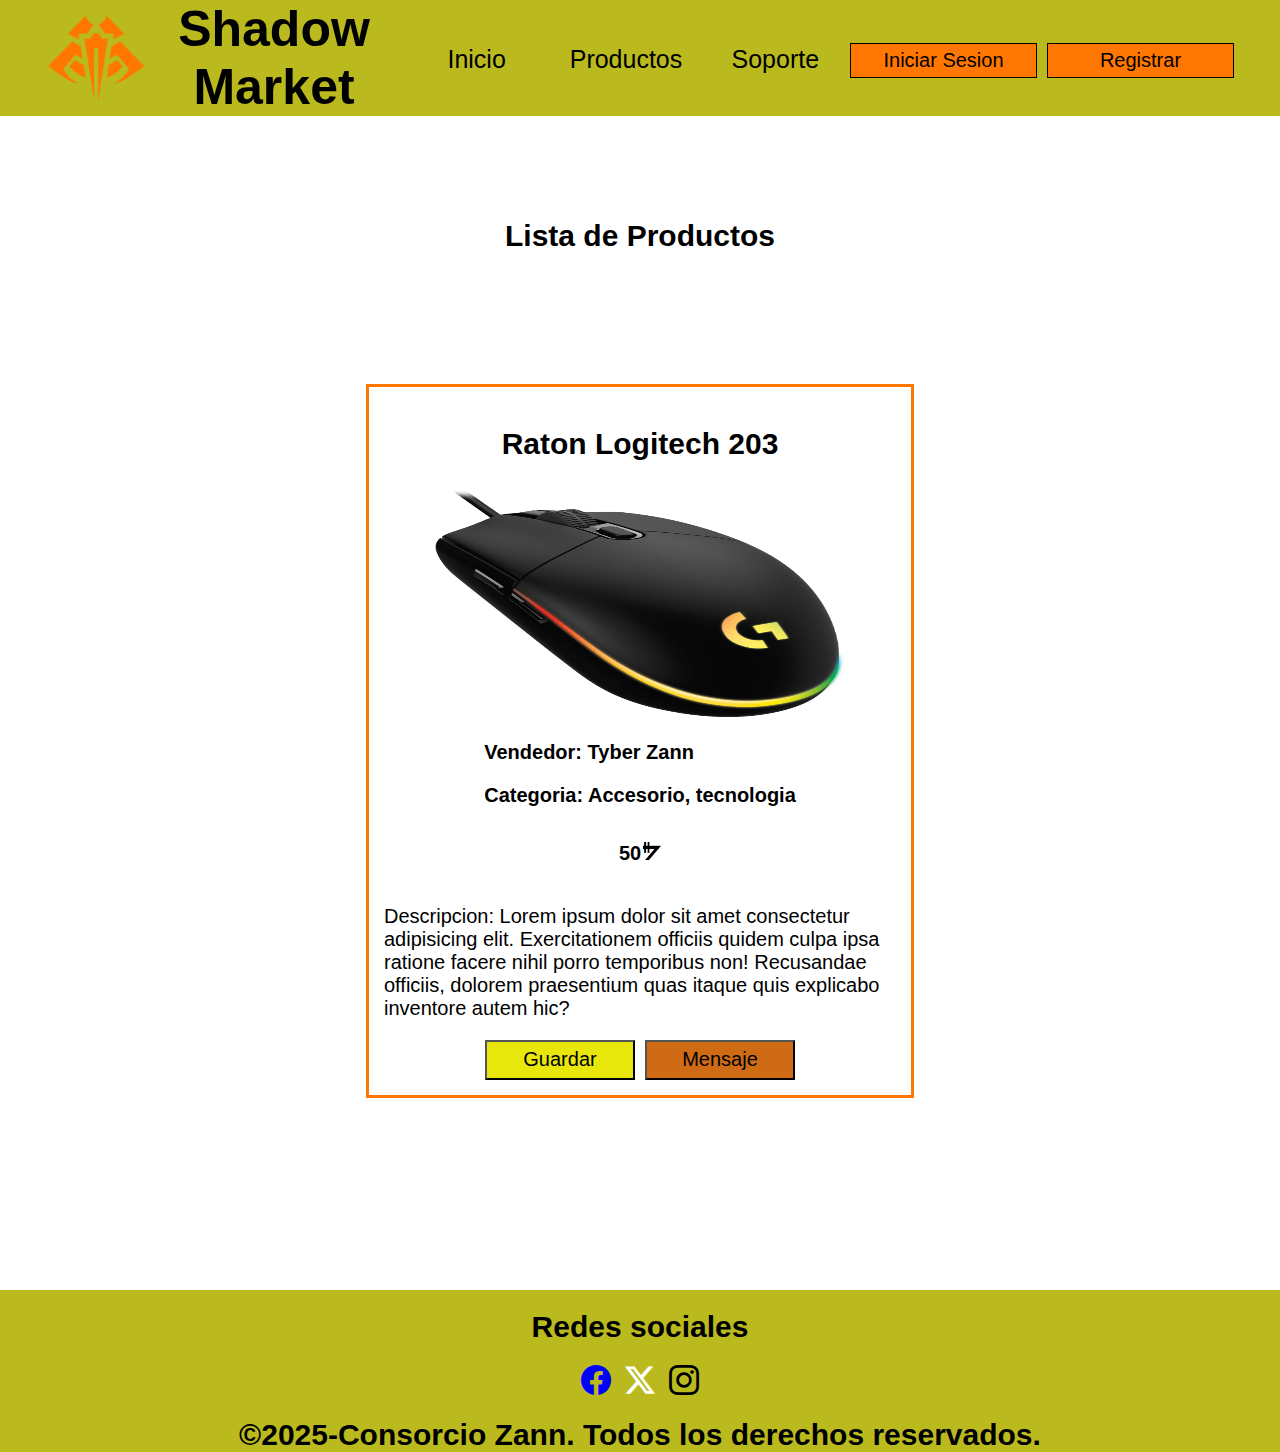
<file: producto8.html>
<!DOCTYPE html>
<html lang="es">

<head>
    <meta charset="UTF-8">
    <meta name="viewport" content="width=device-width, initial-scale=1.0">
    <meta name="Author" content="Jorge Angelo Rodriguez Lazarte">
    <link rel="stylesheet" href="https://cdn.jsdelivr.net/npm/bootstrap-icons@1.13.1/font/bootstrap-icons.min.css">
    <link rel="stylesheet" href="css/lienzo.css">
    <link rel="stylesheet" href="css/header.css">
    <link rel="stylesheet" href="css/principal.css">
    <link rel="stylesheet" href="css/footer.css">
    <link rel="stylesheet" href="css/vista-individual.css">
    <title>Tienda</title>
</head>

<body>
    <main>
        <header>
            <nav class="menu">
                <h1>Shadow Market</h1>
                <img src="imagenes/logo.webp" alt="logo" class="zann">
                <label for="menu-switch" class="hamburguesa">
                    <i class="bi bi-list"></i>
                </label>
                <input type="checkbox" id="menu-switch">
                <ul class="menu-lista">
                    <li><a href="index.html">Inicio</a></li>
                    <li><a href="productos.html">Productos</a></li>
                    <li><a href="soporte.html">Soporte</a></li>
                </ul>
                <div class="botones-nav">
                    <input type="button" class="iniciar" value="Iniciar Sesion">
                    <input type="button" class="registrar" value="Registrar">
                </div>
            </nav>
        </header>
        <section class="principal">
            <h2>Lista de Productos</h2>
            <article class="productos">
                <h2>Raton Logitech 203</h2>
                <img src="imagenes/logitech-203.jpg" alt="raton1" class="img-producto">
                <div>
                    <p class="autor">Vendedor: Tyber Zann</p>
                    <p class="categoria">Categoria: Accesorio, tecnologia</p>
                </div>
                <div class="precio">
                    <p>50</p>
                    <img src="imagenes/credito.png" alt="credito" class="credito">
                </div>
                <p class="descripcion">
                    Descripcion: Lorem ipsum dolor sit amet consectetur adipisicing elit. Exercitationem officiis
                    quidem culpa ipsa ratione facere nihil porro temporibus non! Recusandae officiis, dolorem
                    praesentium quas itaque quis explicabo inventore autem hic?
                </p>
                <div class="botones-producto">
                    <button class="btn-save">Guardar</button>
                    <button class="btn-msg">Mensaje</button>
                </div>
            </article>

        </section>
    </main>
    <footer>
        <p>Redes sociales</p>
        <div class="redes">
            <a href="https://www.facebook.com/"><i class="bi bi-facebook" id="facebook"></i></a>
            <a href="https://x.com/home"><i class="bi bi-twitter-x" id="twiter"></i></a>
            <a href="https://www.instagram.com/"><i class="bi bi-instagram" id="insta"></i></a>
        </div>
        <p>
            ©2025-Consorcio Zann. Todos los derechos reservados.
        </p>
    </footer>
</body>

</html>
</file>
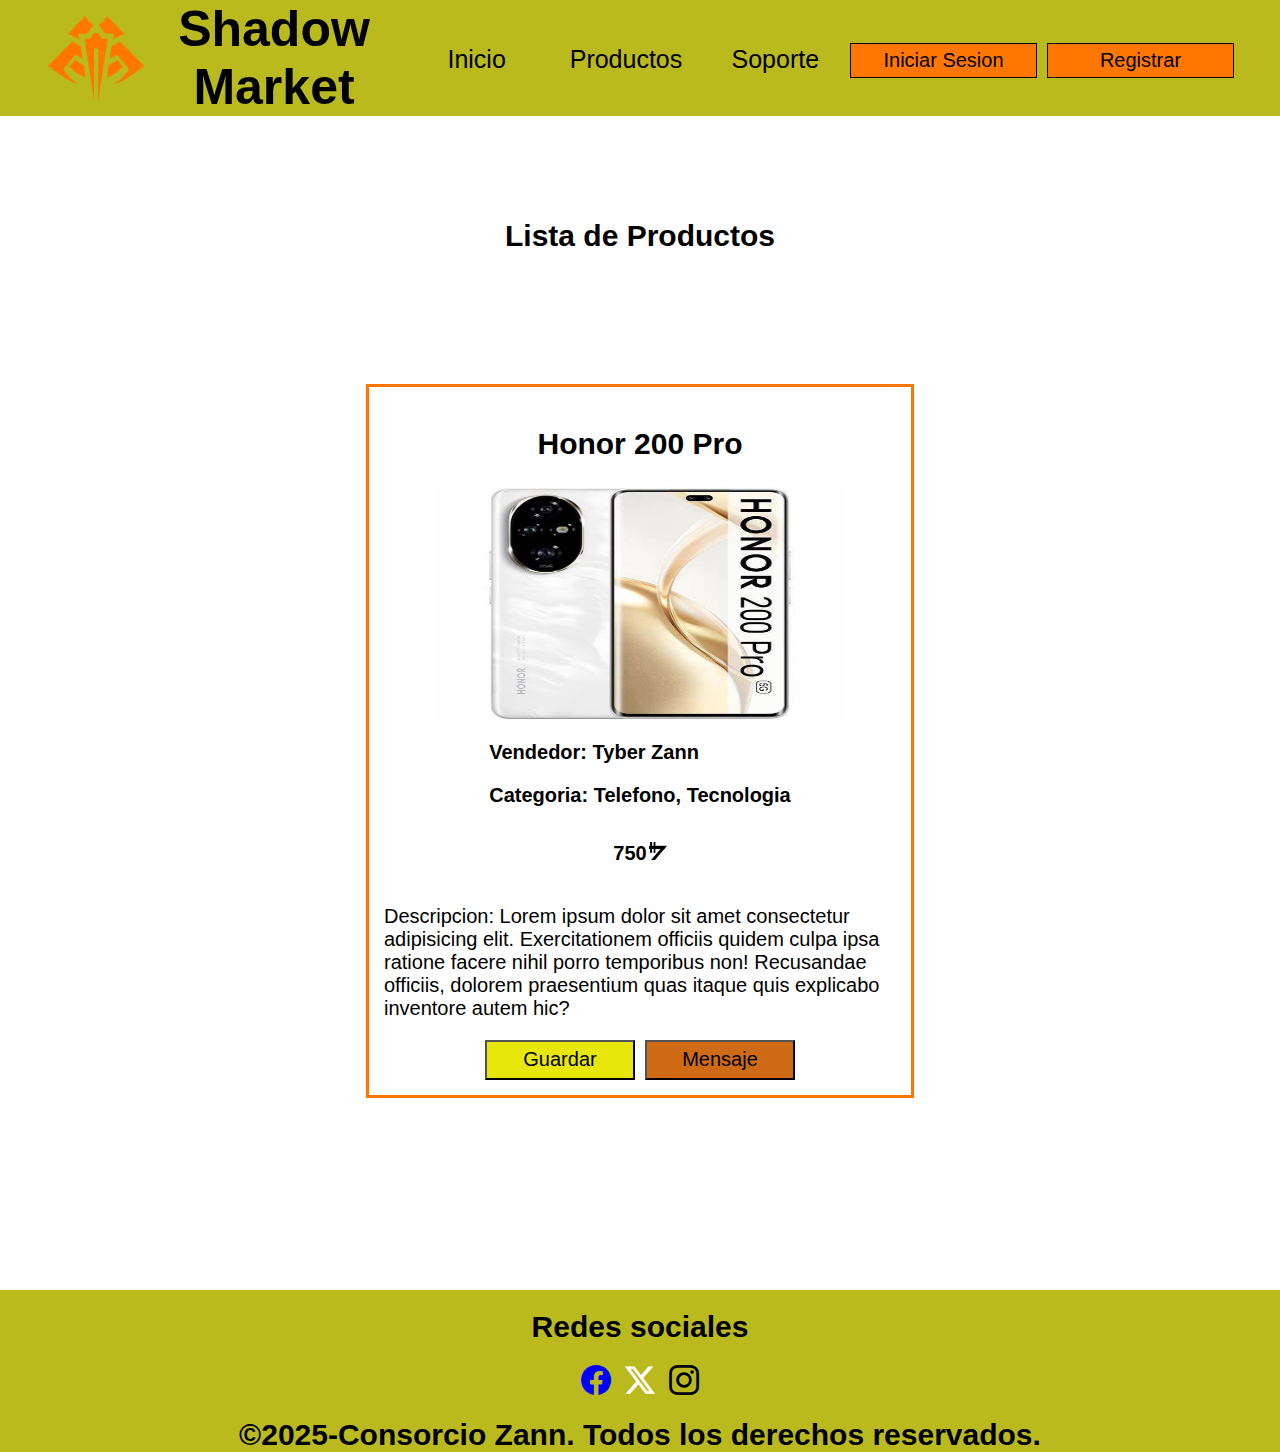
<file: producto9.html>
<!DOCTYPE html>
<html lang="es">

<head>
    <meta charset="UTF-8">
    <meta name="viewport" content="width=device-width, initial-scale=1.0">
    <meta name="Author" content="Jorge Angelo Rodriguez Lazarte">
    <link rel="stylesheet" href="https://cdn.jsdelivr.net/npm/bootstrap-icons@1.13.1/font/bootstrap-icons.min.css">
    <link rel="stylesheet" href="css/lienzo.css">
    <link rel="stylesheet" href="css/header.css">
    <link rel="stylesheet" href="css/principal.css">
    <link rel="stylesheet" href="css/footer.css">
    <link rel="stylesheet" href="css/vista-individual.css">
    <title>Tienda</title>
</head>

<body>
    <main>
        <header>
            <nav class="menu">
                <h1>Shadow Market</h1>
                <img src="imagenes/logo.webp" alt="logo" class="zann">
                <label for="menu-switch" class="hamburguesa">
                    <i class="bi bi-list"></i>
                </label>
                <input type="checkbox" id="menu-switch">
                <ul class="menu-lista">
                    <li><a href="index.html">Inicio</a></li>
                    <li><a href="productos.html">Productos</a></li>
                    <li><a href="soporte.html">Soporte</a></li>
                </ul>
                <div class="botones-nav">
                    <input type="button" class="iniciar" value="Iniciar Sesion">
                    <input type="button" class="registrar" value="Registrar">
                </div>
            </nav>
        </header>
        <section class="principal">
            <h2>Lista de Productos</h2>
            <article class="productos">
                <h2>Honor 200 Pro</h2>
                <img src="imagenes/honor-200.jpg" alt="telefono1" class="img-producto">
                <div>
                    <p class="autor">Vendedor: Tyber Zann</p>
                    <p class="categoria">Categoria: Telefono, Tecnologia</p>
                </div>
                <div class="precio">
                    <p>750</p>
                    <img src="imagenes/credito.png" alt="credito" class="credito">
                </div>
                <p class="descripcion">
                    Descripcion: Lorem ipsum dolor sit amet consectetur adipisicing elit. Exercitationem officiis
                    quidem culpa ipsa ratione facere nihil porro temporibus non! Recusandae officiis, dolorem
                    praesentium quas itaque quis explicabo inventore autem hic?
                </p>
                <div class="botones-producto">
                    <button class="btn-save">Guardar</button>
                    <button class="btn-msg">Mensaje</button>
                </div>
            </article>

        </section>
    </main>
    <footer>
        <p>Redes sociales</p>
        <div class="redes">
            <a href="https://www.facebook.com/"><i class="bi bi-facebook" id="facebook"></i></a>
            <a href="https://x.com/home"><i class="bi bi-twitter-x" id="twiter"></i></a>
            <a href="https://www.instagram.com/"><i class="bi bi-instagram" id="insta"></i></a>
        </div>
        <p>
            ©2025-Consorcio Zann. Todos los derechos reservados.
        </p>
    </footer>
</body>

</html>
</file>
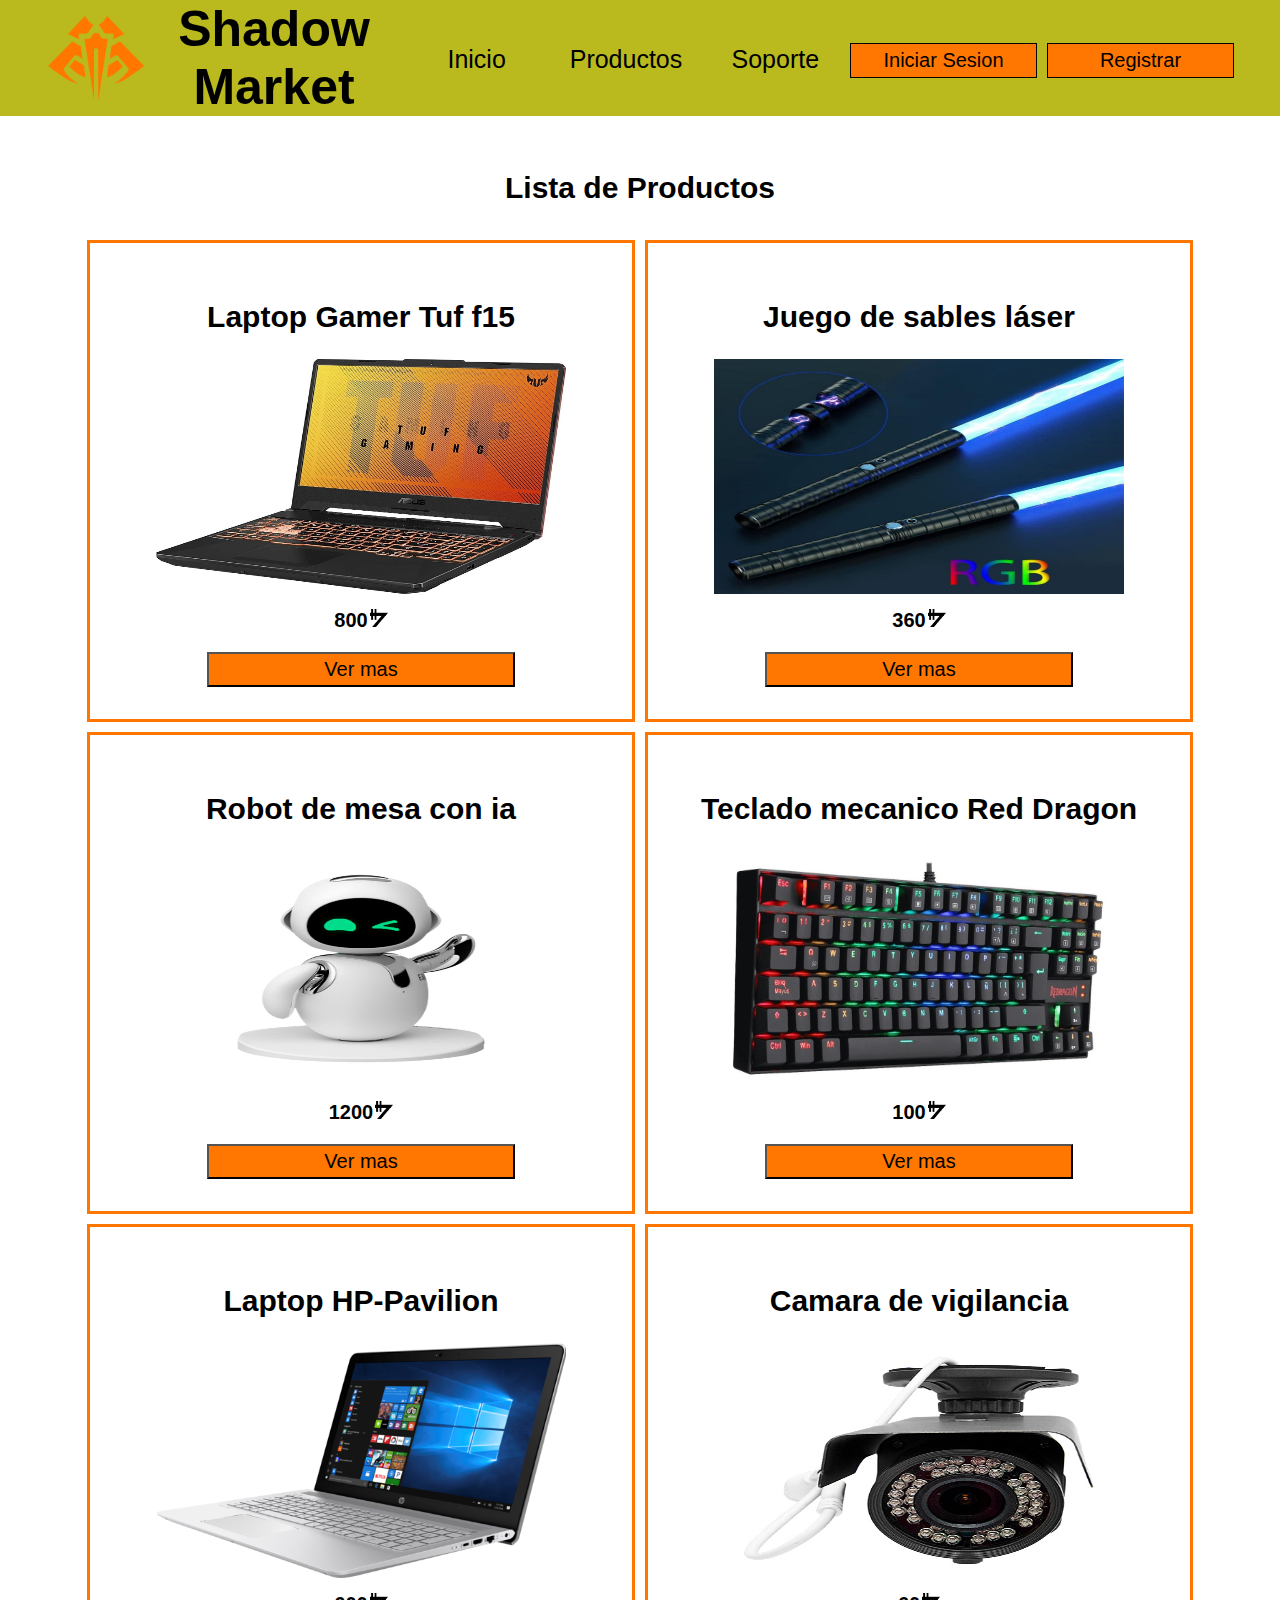
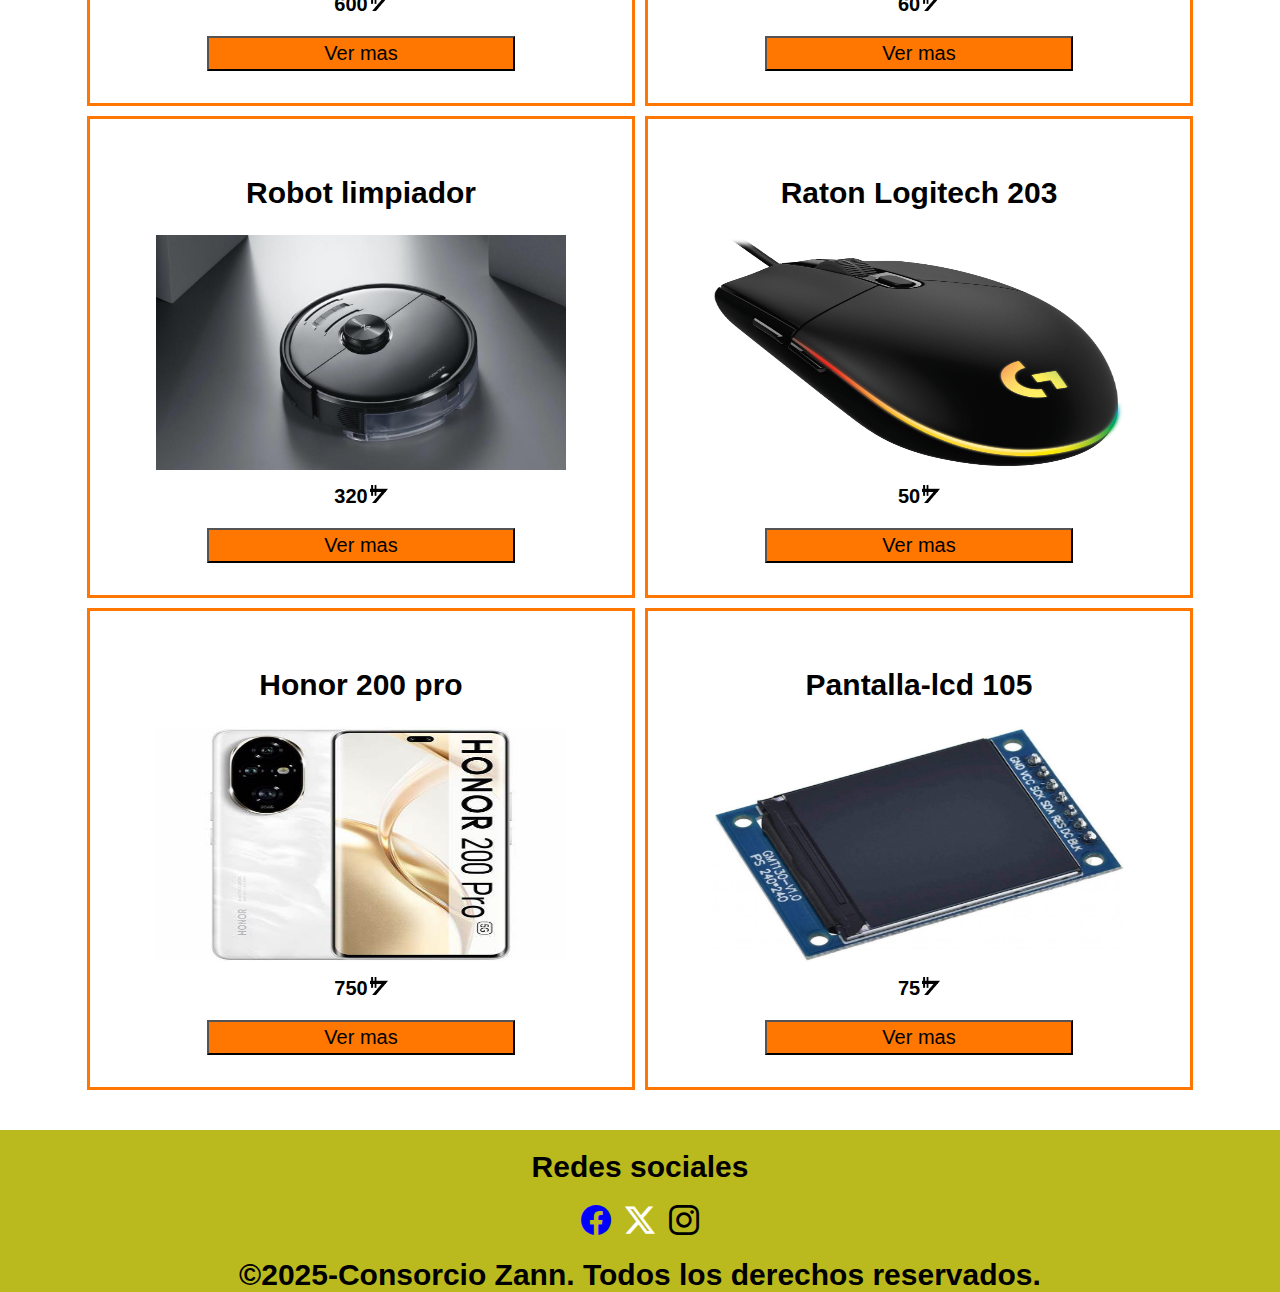
<file: productos.html>
<!DOCTYPE html>
<html lang="es">

<head>
    <meta charset="UTF-8">
    <meta name="viewport" content="width=device-width, initial-scale=1.0">
    <meta name="Author" content="Jorge Angelo Rodriguez Lazarte">
    <link rel="stylesheet" href="https://cdn.jsdelivr.net/npm/bootstrap-icons@1.13.1/font/bootstrap-icons.min.css">
    <link rel="stylesheet" href="css/lienzo.css">
    <link rel="stylesheet" href="css/header.css">
    <link rel="stylesheet" href="css/principal.css">
    <link rel="stylesheet" href="css/footer.css">
    <title>Tienda</title>
</head>

<body>
    <main>
        <header>
            <nav class="menu">
                <h1>Shadow Market</h1>
                <img src="imagenes/logo.webp" alt="logo" class="zann">
                <label for="menu-switch" class="hamburguesa">
                    <i class="bi bi-list"></i>
                </label>
                <input type="checkbox" id="menu-switch">
                <ul class="menu-lista">
                    <li><a href="index.html">Inicio</a></li>
                    <li><a href="#">Productos</a></li>
                    <li><a href="soporte.html">Soporte</a></li>
                </ul>
                <div class="botones-nav">
                    <input type="button" class="iniciar" value="Iniciar Sesion">
                    <input type="button" class="registrar" value="Registrar">
                </div>
            </nav>
        </header>
        <section class="principal">
            <h2>Lista de Productos</h2>
            <article class="productos">
                <h2>Laptop Gamer Tuf f15</h2>
                <img src="imagenes/tuf.jpg" alt="laptop1" class="img-producto">
                <div class="precio">
                    <p>800</p>
                    <img src="imagenes/credito.png" alt="credito" class="credito">
                </div>
                <a href="producto1.html"><button class="ver-mas">Ver mas</button></a>
            </article>
            <article class="productos">
                <h2>Juego de sables láser</h2>
                <img src="imagenes/sables.jpg" alt="sables1" class="img-producto">
                <div class="precio">
                    <p>360</p>
                    <img src="imagenes/credito.png" alt="credito" class="credito">
                </div>
                <a href="producto2.html"><button class="ver-mas">Ver mas</button></a>
            </article>
            <article class="productos">
                <h2>Robot de mesa con ia</h2>
                <img src="imagenes/robot-mesa.jpg" alt="robot1" class="img-producto">
                <div class="precio">
                    <p>1200</p>
                    <img src="imagenes/credito.png" alt="credito" class="credito">
                </div>
                <a href="producto3.html"><button class="ver-mas">Ver mas</button></a>
            </article>
            <article class="productos">
                <h2>Teclado mecanico Red Dragon</h2>
                <img src="imagenes/teclado.jpg" alt="teclado1" class="img-producto">
                <div class="precio">
                    <p>100</p>
                    <img src="imagenes/credito.png" alt="credito" class="credito">
                </div>
                <a href="producto4.html"><button class="ver-mas">Ver mas</button></a>
            </article>
            <article class="productos">
                <h2>Laptop HP-Pavilion</h2>
                <img src="imagenes/hp-pavilion.png" alt="laptop2" class="img-producto">
                <div class="precio">
                    <p>600</p>
                    <img src="imagenes/credito.png" alt="credito" class="credito">
                </div>
                <a href="producto5.html"><button class="ver-mas">Ver mas</button></a>
            </article>
            <article class="productos">
                <h2>Camara de vigilancia</h2>
                <img src="imagenes/camara-vigilancia.jpg" alt="camara1" class="img-producto">
                <div class="precio">
                    <p>60</p>
                    <img src="imagenes/credito.png" alt="credito" class="credito">
                </div>
                <a href="producto6.html"><button class="ver-mas">Ver mas</button></a>
            </article>
            <article class="productos">
                <h2>Robot limpiador</h2>
                <img src="imagenes/robot-limpiador.jpeg" alt="robot2" class="img-producto">
                <div class="precio">
                    <p>320</p>
                    <img src="imagenes/credito.png" alt="credito" class="credito">
                </div>
                <a href="producto7.html"><button class="ver-mas">Ver mas</button></a>
            </article>
            <article class="productos">
                <h2>Raton Logitech 203</h2>
                <img src="imagenes/logitech-203.jpg" alt="mouse1" class="img-producto">
                <div class="precio">
                    <p>50</p>
                    <img src="imagenes/credito.png" alt="credito" class="credito">
                </div>
                <a href="producto8.html"><button class="ver-mas">Ver mas</button></a>
            </article>
            <article class="productos">
                <h2>Honor 200 pro</h2>
                <img src="imagenes/honor-200.jpg" alt="telefono1" class="img-producto">
                <div class="precio">
                    <p>750</p>
                    <img src="imagenes/credito.png" alt="credito" class="credito">
                </div>
                <a href="producto9.html"><button class="ver-mas">Ver mas</button></a>
            </article>
            <article class="productos">
                <h2>Pantalla-lcd 105</h2>
                <img src="imagenes/pantalla-lcd.jpg" alt="pantalla1" class="img-producto">
                <div class="precio">
                    <p>75</p>
                    <img src="imagenes/credito.png" alt="credito" class="credito">
                </div>
                <a href="producto10.html"><button class="ver-mas">Ver mas</button></a>
            </article>
        </section>
    </main>
    <footer>
        <p>Redes sociales</p>
        <div class="redes">
            <a href="https://www.facebook.com/"><i class="bi bi-facebook" id="facebook"></i></a>
            <a href="https://x.com/home"><i class="bi bi-twitter-x" id="twiter"></i></a>
            <a href="https://www.instagram.com/"><i class="bi bi-instagram" id="insta"></i></a>
        </div>
        <p>
            ©2025-Consorcio Zann. Todos los derechos reservados.
        </p>
    </footer>
</body>

</html>
</file>
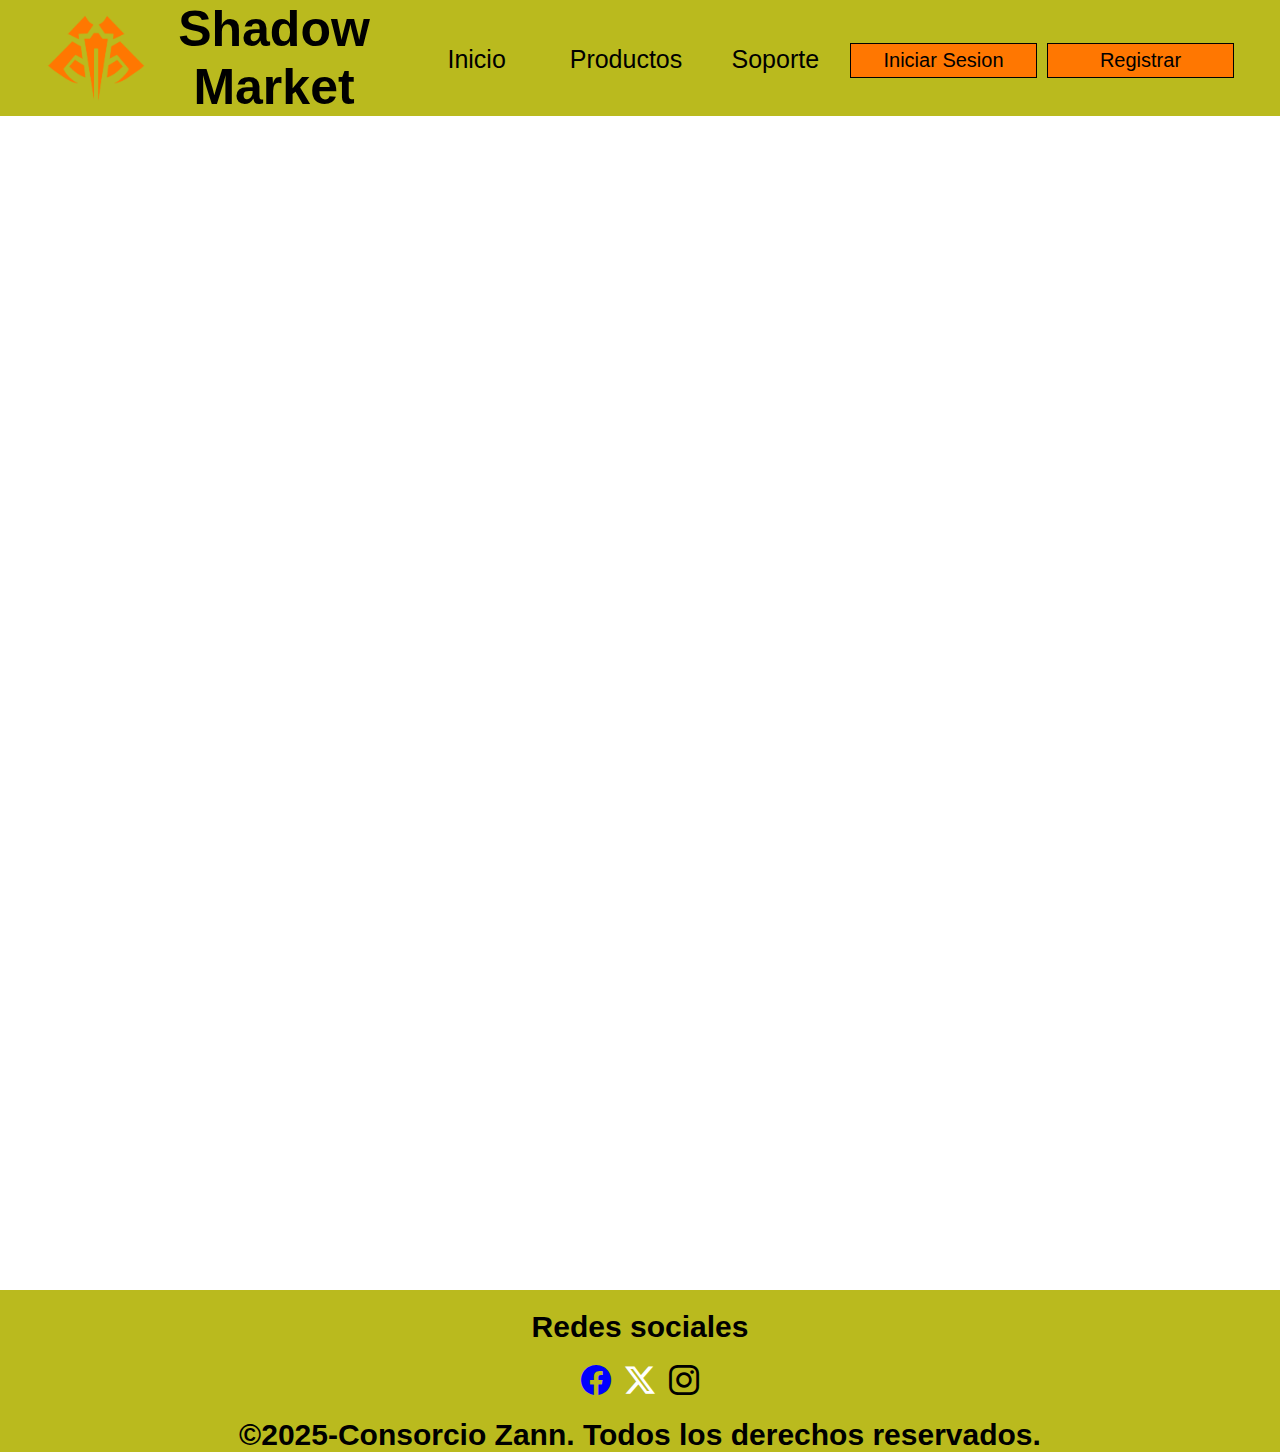
<file: soporte.html>
<!DOCTYPE html>
<html lang="es">

<head>
    <meta charset="UTF-8">
    <meta name="viewport" content="width=device-width, initial-scale=1.0">
    <meta name="Author" content="Jorge Angelo Rodriguez Lazarte">
    <link rel="stylesheet" href="https://cdn.jsdelivr.net/npm/bootstrap-icons@1.13.1/font/bootstrap-icons.min.css">
    <link rel="stylesheet" href="css/lienzo.css">
    <link rel="stylesheet" href="css/header.css">
    <link rel="stylesheet" href="css/principal.css">
    <link rel="stylesheet" href="css/footer.css">
    <title>Soporte</title>
</head>

<body>

    <body>
        <main>
            <header>
                <nav class="menu">
                    <h1>Shadow Market</h1>
                    <img src="imagenes/logo.webp" alt="logo" class="zann">
                    <label for="menu-switch" class="hamburguesa">
                        <i class="bi bi-list"></i>
                    </label>
                    <input type="checkbox" id="menu-switch">
                    <ul class="menu-lista">
                        <li><a href="">Inicio</a></li>
                        <li><a href="productos.html">Productos</a></li>
                        <li><a href="soporte.html">Soporte</a></li>
                    </ul>
                    <div class="botones-nav">
                        <input type="button" class="iniciar" value="Iniciar Sesion">
                        <input type="button" class="registrar" value="Registrar">
                    </div>
                </nav>
            </header>
        </main>
        <footer>
            <p>Redes sociales</p>
            <div class="redes">
                <a href="https://www.facebook.com/"><i class="bi bi-facebook" id="facebook"></i></a>
                <a href="https://x.com/home"><i class="bi bi-twitter-x" id="twiter"></i></a>
                <a href="https://www.instagram.com/"><i class="bi bi-instagram" id="insta"></i></a>
            </div>
            <p>
                ©2025-Consorcio Zann. Todos los derechos reservados.
            </p>
        </footer>
    </body>

</html>
</file>
<file: css/lienzo.css>
html {
    width: 100%;
}

body {
    width: 100%;
    margin: 0px;
    font-family: sans-serif;
}

main {
    width: 100%;
    background-color: white;
}

footer {
    width: 100%;
    background-color: rgb(186, 186, 30);
}

.redes {
    width: 100px;
}

@media(min-width:1024px) {
    main {
        min-height: 1250px;
    }
}
</file>
<file: css/header.css>
header {
    background-color: rgb(186, 186, 30);
}

.menu {
    display: flex;
    flex-direction: column;
    justify-content: center;
    align-items: center;
    font-size: 25px;
}

.menu h1 {
    margin-bottom: 10px;
}

.zann {
    width: 30%;
}

.menu ul {
    display: flex;
    flex-direction: column;
    justify-content: center;
    align-items: center;
    display: none;
    padding: 0px;
    margin: 0px;
    margin-left: 95px;
    width: 100%;
}

.botones-nav {
    margin-top: 5px;
    margin-bottom: 10px;
    display: flex;
    flex-direction: row;
    justify-content: space-around;
    align-items: center;
    width: 100%;
}

.botones-nav input {
    width: 45%;
    background-color: #FF7701;
    margin-bottom: 5px;
    border: 1px solid black;
    height: 35px;
    font-size: 20px;
}

.botones-nav input:hover {
    background-color: #d46e15;
}

.menu #menu-switch {
    display: none;
    text-align: center;
}

.menu #menu-switch:checked+ul {
    display: block;
}

.menu ul li {
    list-style: none;
    width: 70%;
    border: 1px solid black;
    background-color: #FF7701;
    margin-top: 2px;
    text-align: center;
}

.menu ul li a {
    text-decoration: none;
    color: black;
}

.menu label {
    text-align: center;
    width: 70%;
    background-color: rgb(186, 186, 30);
}

.menu i {
    font-size: 40px;
    color: #FF7701;
}

@media (min-width:768px) {
    .menu {
        flex-direction: row;
        flex-wrap: wrap;
    }

    .menu ul {
        display: flex;
        flex-direction: row;
        margin: 0%;
    }

    .menu ul li {
        border: none;
        background-color: rgba(255, 255, 255, 0);
    }

    .hamburguesa {
        display: none;
    }

    .zann {
        width: 100px;
        order: 1;
    }

    .menu h1 {
        order: 2;
        text-align: center;
        margin: auto;
    }

    .menu-lista {
        order: 3;
    }

    .botones-nav {
        margin-top: 30px;
        order: 4;
        display: flex;
        flex-direction: row;
        justify-content: center;
        align-items: center;
        gap: 10px;
        width: 100%;
    }

    .botones-nav input {
        width: 30%;
    }
}

@media(min-width:1024px) {
    .menu {
        flex-wrap: nowrap;
    }
    .menu h1{
        width: 20%;
        margin: 0px;
    }

    .menu ul {
        width: 35%;
    }

    .botones-nav {
        margin-top: 20px;
        width: 30%;
    }

    .botones-nav input {
        width: 70%;
    }
}
</file>
<file: css/principal.css>
.principal {
    width: 100%;
    margin: 0px;
    display: flex;
    flex-direction: column;
    justify-content: center;
    align-items: center;
}
.principal h2{
    font-weight: bold;
}

.principal .productos {
    width: 90%;
    display: flex;
    flex-direction: column;
    justify-content: center;
    align-items: center;
}

.principal .productos .img-producto {
    width: 90%;
}

.precio {
    display: flex;
    flex-direction: row;
    margin-top: 15px;
}

.autor,
.categoria {
    font-weight: bold;
}

.precio p {
    margin-top: 0px;
    font-size: 20px;
    font-weight: bold;
}

.credito {
    margin-left: 2px;
    width: 18px;
    height: 18px;
}

.productos .botones-producto {
    display: flex;
    flex-direction: row;
    justify-content: space-around;
    gap: 10px;
}

.productos {
    font-size: 20px;
}

.productos a{
    text-align: center;
    width: 100%;
}
.ver-mas {
    background-color: #FF7701;
    width: 60%;
    height: 35px;
    font-size: 20px;
}

.ver-mas:hover{
    background-color: #d46e15;
}

.productos .botones-producto button {
    height: 40px;
    width: 150px;
    font-size: 20px;
}

.botones-producto .btn-save {
    background-color: rgb(231, 231, 12);
}

.botones-producto .btn-msg {
    background-color: #cf6b14;
}

@media (min-width:768px) {
    .principal {
        margin-top: 30px;
        flex-direction: row;
        flex-wrap: wrap;
        gap: 10px;
    }

    .principal h2 {
        width: 100%;
        text-align: center;
    }

    .principal .productos {
        width: 40%;
        border: 3px solid #FF7701;
        padding: 15px;
    }

    .principal .productos .img-producto {
        width: 80%;
        height: 235px;
    }
}
@media(min-width:1024px){
    .productos{
        width: 100%;
        min-height: 446px;
        padding: 0px;
    }
    .principal h2{
        font-size: 30px;
    }
}
</file>
<file: css/footer.css>
footer {
    margin-top: 40px;
    padding-top: 20px;
    display: flex;
    flex-direction: column;
    justify-content: center;
    align-items: center;
    gap: 20px;
    font-size: 20px;
    font-weight: bold;
}

footer p {
    margin: 0px;
    width: 70%;
    text-align: center;
}

footer .redes {
    display: flex;
    flex-direction: row;
    justify-content: center;
    align-items: center;
}

.redes {
    font-size: 30px;
}

#facebook {
    color: blue;
}

#twiter {
    color: rgb(255, 255, 255);
}

#insta {
    color: black;
}

.redes a {
    margin-left: 7px;
    margin-right: 7px;
}

@media(min-width:1024px) {
    footer{
        font-size: 30px;
    }
}
</file>
<file: css/vista-individual.css>
@media(min-width:768px){
    .principal{
        height: 1000px;
    }
}
</file>
